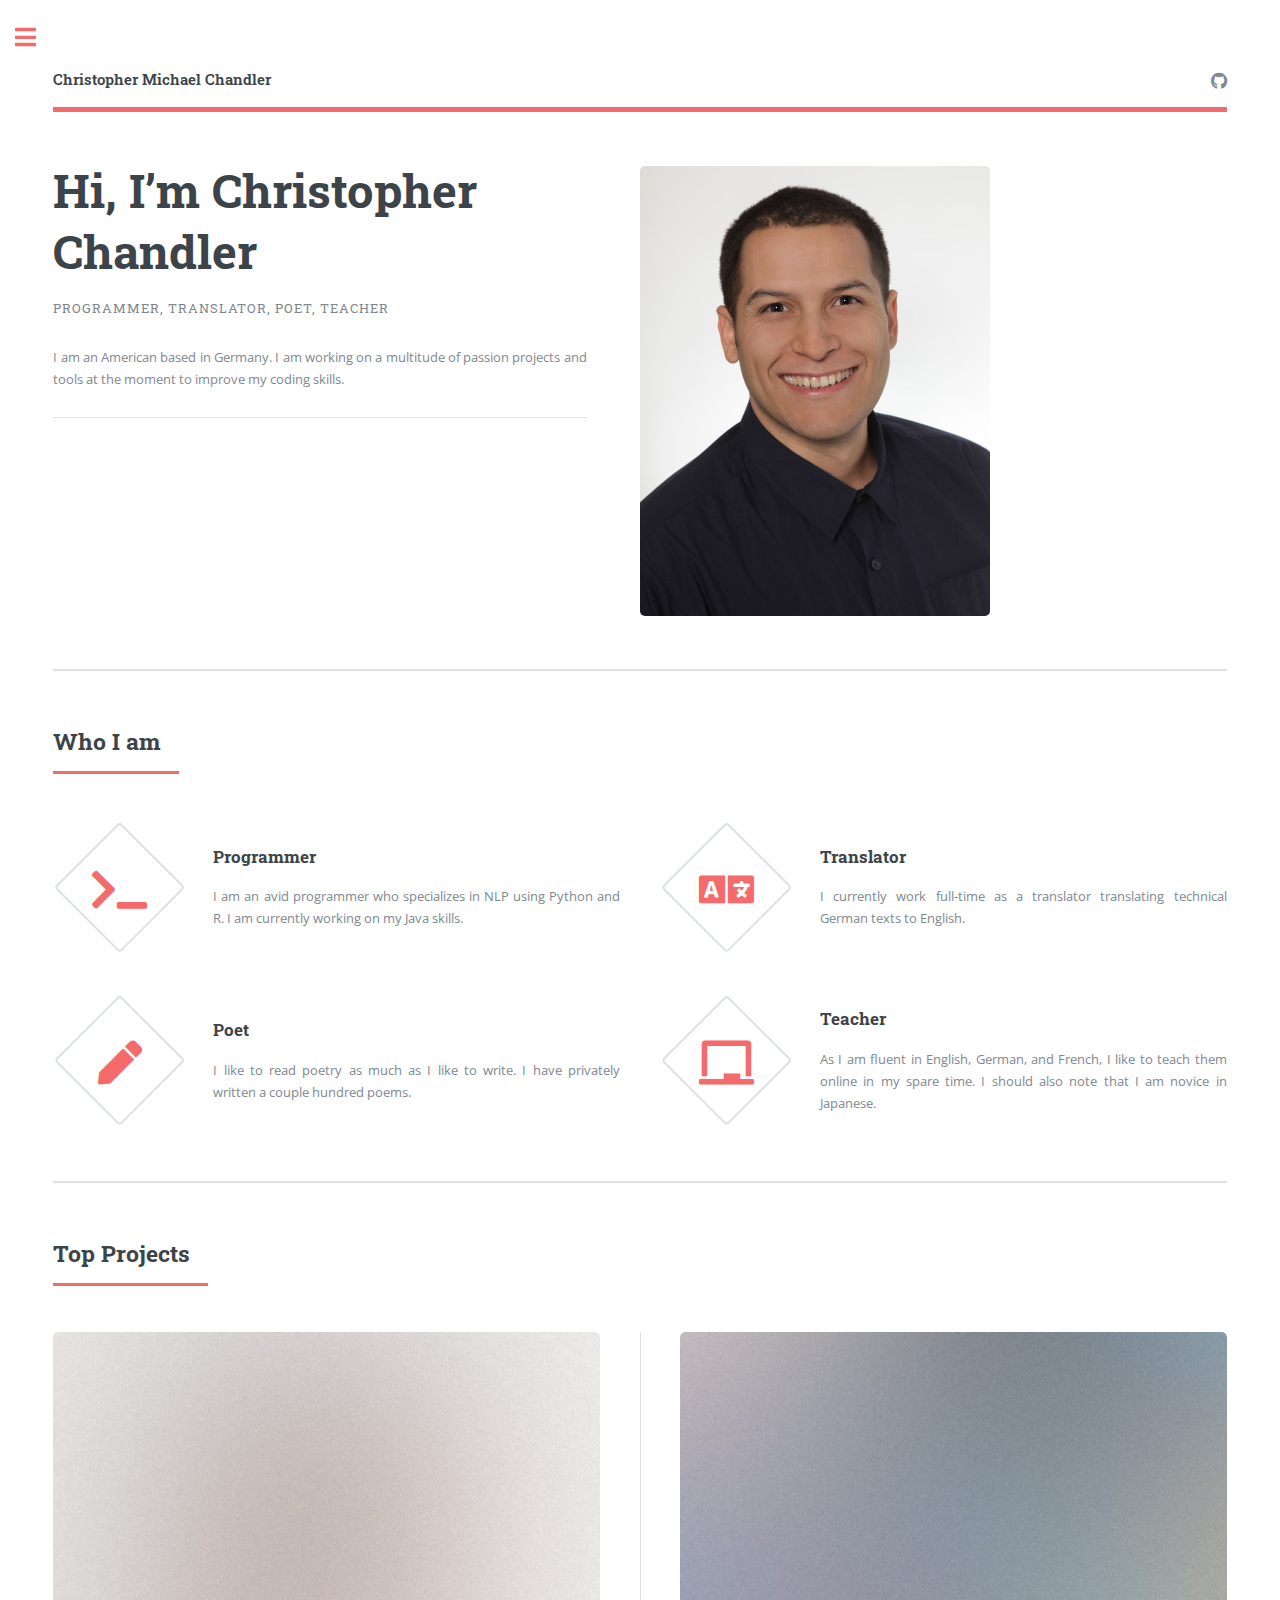
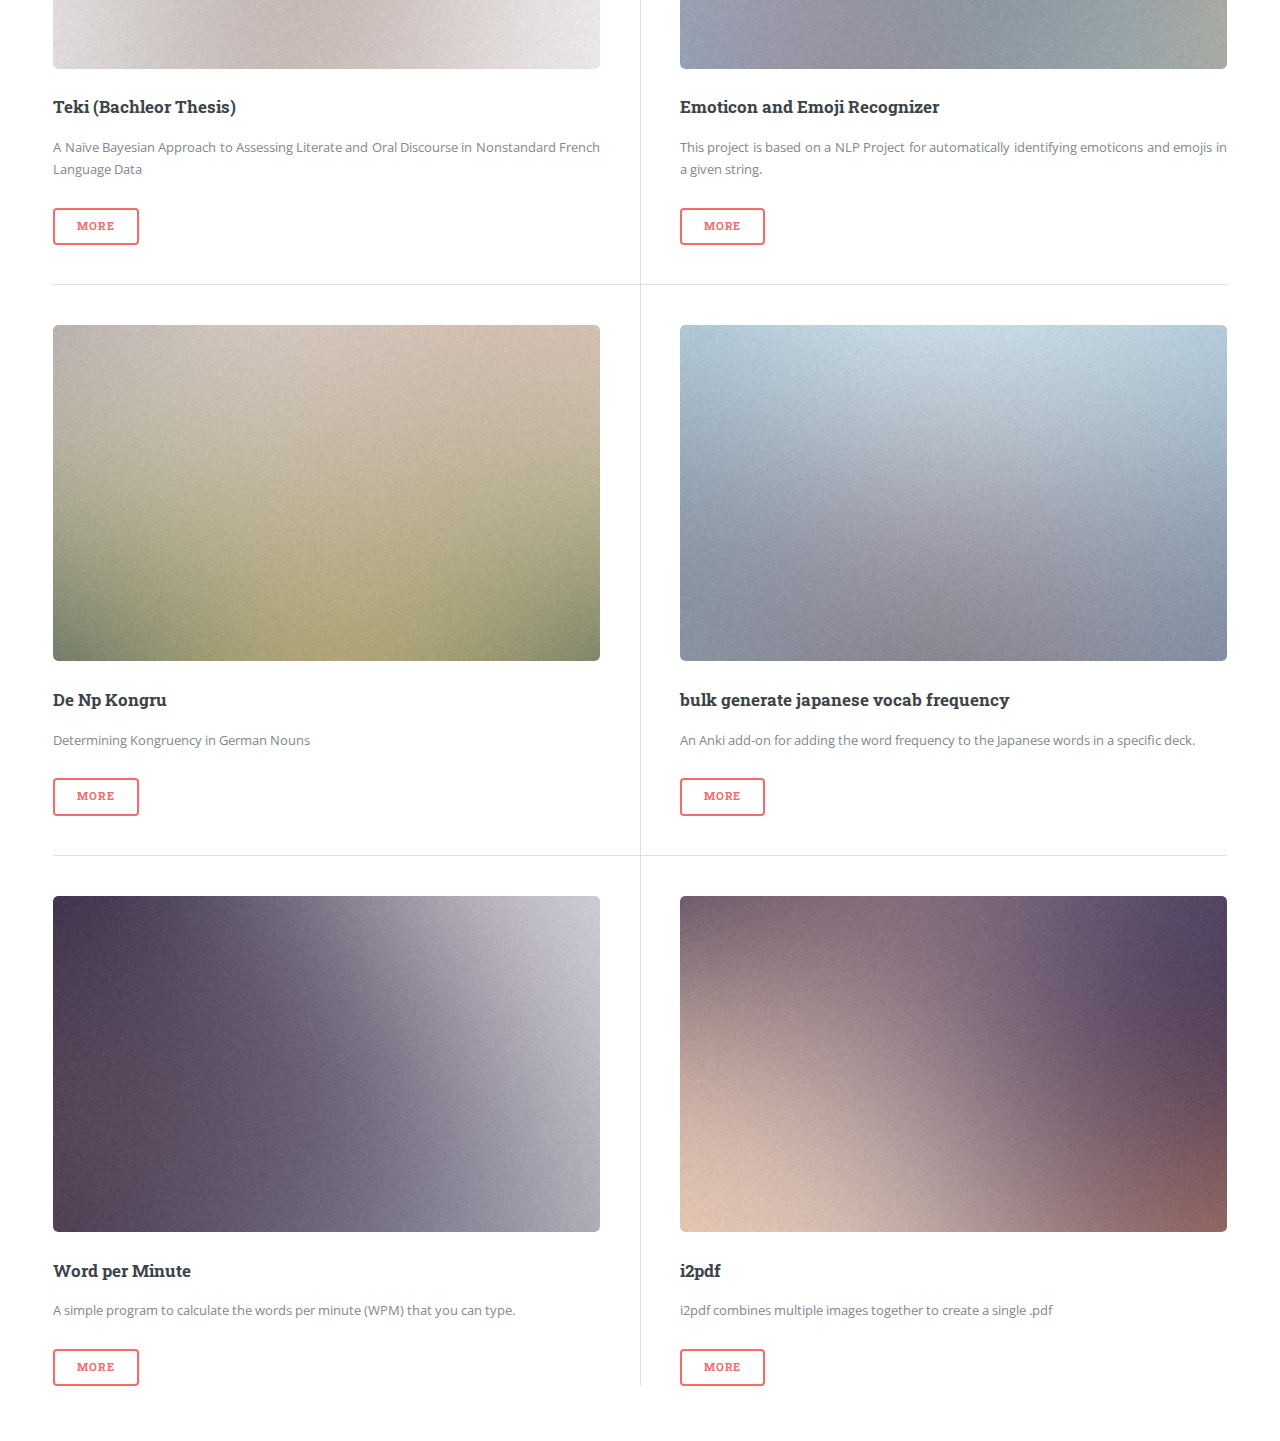
<file: index.html>
<!DOCTYPE HTML>
<!--
	Christopher Michael Chandler
	html5up.net | @ajlkn
	Free for personal and commercial use under the CCA 3.0 license (html5up.net/license)
-->
<html>
	<head>
		<title>Christopher Michael Chandler </title>
		<meta charset="utf-8" />
		<meta name="viewport" content="width=device-width, initial-scale=1, user-scalable=no" />
		<link rel="stylesheet" href="assets/css/main.css" />
		<link rel="stylesheet" href="assets/css/custom.css" />
	</head>
	<body class="is-preload">

		<!-- Wrapper -->
			<div id="wrapper">

				<!-- Main -->
					<div id="main">
						<div class="inner">

							<!-- Header -->
								<header id="header">
									<a href="https://github.com/christopher-chandler" class="logo"><strong> Christopher Michael Chandler </strong></a>
									<ul class="icons">

										<li><a href="https://github.com/christopher-chandler" class="icon brands fa-github"><span class="label">Medium</span></a></li>
									</ul>
								</header>

							<!-- Banner -->
								<section id="banner">
									<div class="content">
										<header>
											<h1>Hi, I’m Christopher Chandler </h1>
											<p>Programmer, Translator, Poet, Teacher</p>
										</header>
										<p>I am an American based in Germany.
											I am working on a multitude of passion projects
											and tools at the moment to improve my coding skills.</p>
									 <hr>
									</div>
									<span class="image object">
										<img src="images/profile_pic.jpg" alt="" />
									</span>
								</section>

							<!-- Section -->
								<section>
									<header class="major">
										<h2>Who I am </h2>
									</header>
									<div class="features">
										<article>
											<span class="icon solid fa-terminal"></span>
											<div class="content">
												<h3>Programmer</h3>
												<p> I am an avid programmer who specializes in NLP
												 using Python and R. I am currently working on my Java skills.
												</p>
											</div>
										</article>
										<article>
											<span class="icon solid fa-language"></span>
											<div class="content">
												<h3>Translator </h3>
												<p> I currently work full-time as a translator
												translating technical German texts to English.</p>
											</div>
										</article>
										<article>
											<span class="icon solid fa-pen"></span>
											<div class="content">
												<h3>Poet</h3>
												<p>I like to read poetry as much as I like to write.
													 I have privately written a couple hundred poems.</p>
											</div>
										</article>
										<article>
											<span class="icon solid fa-chalkboard"></span>
											<div class="content">
												<h3>Teacher</h3>
												<p>As I am fluent in English, German, and French,
													I like to teach them online in my spare time.
													I should also note that
													I am novice in Japanese.</p>
											</div>
										</article>
									</div>
								</section>

							<!-- Section -->
								<section>
									<header class="major">
										<h2>Top Projects</h2>
									</header>
									<div class="posts">
										<article>
											<a href="#" class="image"><img src="images/pic01.jpg" alt="" /></a>
											<h3>Teki (Bachleor Thesis)</h3>
											<p> A Naïve Bayesian Approach to Assessing Literate and Oral Discourse in Nonstandard French Language Data </p>
											<ul class="actions">
												<li><a href="https://github.com/christopher-chandler/Teki" class="button">More</a></li>
											</ul>
										</article>
										<article>
											<a href="#" class="image"><img src="images/pic02.jpg" alt="" /></a>
											<h3>Emoticon and Emoji Recognizer</h3>
											<p> This project is based on a NLP Project for automatically
												identifying emoticons and emojis in a given string.</p>
											<ul class="actions">
												<li><a href="https://github.com/christopher-chandler/emoticon_emoji_recognizer" class="button">More</a></li>
											</ul>
										</article>
										<article>
											<a href="#" class="image"><img src="images/pic03.jpg" alt="" /></a>
											<h3>De Np Kongru </h3>
											<p>Determining Kongruency in German Nouns</p>
											<ul class="actions">
												<li><a href="https://github.com/christopher-chandler/De_Np_Kongru" class="button">More</a></li>
											</ul>
										</article>
										</article>
										<article>
											<a href="#" class="image"><img src="images/pic04.jpg" alt="" /></a>
											<h3>bulk generate japanese vocab frequency</h3>
											<p>  An Anki add-on for adding the word frequency to the Japanese words in a specific deck.</p>
											<ul class="actions">
												<li><a href="https://github.com/christopher-chandler/bulk_generate_japanese_vocab_frequency" class="button">More</a></li>
											</ul>
										</article>
										<article>
											<a href="#" class="image"><img src="images/pic05.jpg" alt="" /></a>
											<h3>Word per Minute </h3>
											<p> A simple program to calculate the words per minute (WPM) that you can type.</p>
											<ul class="actions">
												<li><a href="https://github.com/christopher-chandler/words_per_minute" class="button">More</a></li>
											</ul>
										</article>
										<article>
											<a href="#" class="image"><img src="images/pic06.jpg" alt="" /></a>
											<h3>i2pdf</h3>
											<p> i2pdf combines multiple images together to create a single .pdf</p>
											<ul class="actions">
												<li><a href="https://github.com/christopher-chandler/i2pdf" class="button">More</a></li>
											</ul>
										</article>
									</div>
								</section>

						</div>
					</div>

				<!-- Sidebar -->
					<div id="sidebar">
						<div class="inner">

							<!-- Menu -->
								<nav id="menu">
									<header class="major">
										<h2>Menu</h2>
									</header>
									<ul>
										<li><a href="index.html">Homepage</a></li>

										<li>
											<span class="opener"> Projects</span>
											<ul>
												<li><a href="projects/python.html">Python</a></li>
												<li><a href="projects/java.html">Java</a></li>
												<li><a href="projects/r.html">R</a></li>
											</ul>
										</li>

										<li>
											<span class="opener">Frameworks & Libraries </span>
											<ul>
												<li><a href="frameworks_libraries/python_frameworks.html">Python</a></li>


											</ul>
										</li>

									</ul>
								</nav>

							<!-- Section -->


								</section>

							<!-- Section -->
								<section>
									<header class="major">
										<h2>Get in touch</h2>
									</header>
									<p>Contributions and collaborations are what make the open source community such an amazing place to learn, inspire, and create. Any contributions you make are greatly appreciated.
										If you have a suggestion that would make any of my projects better, please fork the respective repo and create a pull request. You can also simply open an issue with the tag "enhancement". Don't forget to give the project a star! Thanks again!</p>
									<ul class="contact">
										<li class="icon solid fa-envelope"><a href="#">christopher.chandler@outlook.de</a></li>

										<li class="icon solid fa-home">Germany<br />

									</ul>
								</section>

							<!-- Footer -->
								<footer id="footer">
									<p class="copyright">&copy; Editorial. All rights reserved. Demo Images: <a href="https://unsplash.com">Unsplash</a>. Design: <a href="https://html5up.net">HTML5 UP</a>.</p>
								</footer>

						</div>
					</div>

			</div>

		<!-- Scripts -->
			<script src="assets/js/jquery.min.js"></script>
			<script src="assets/js/browser.min.js"></script>
			<script src="assets/js/breakpoints.min.js"></script>
			<script src="assets/js/util.js"></script>
			<script src="assets/js/main.js"></script>

	</body>
</html>
</file>
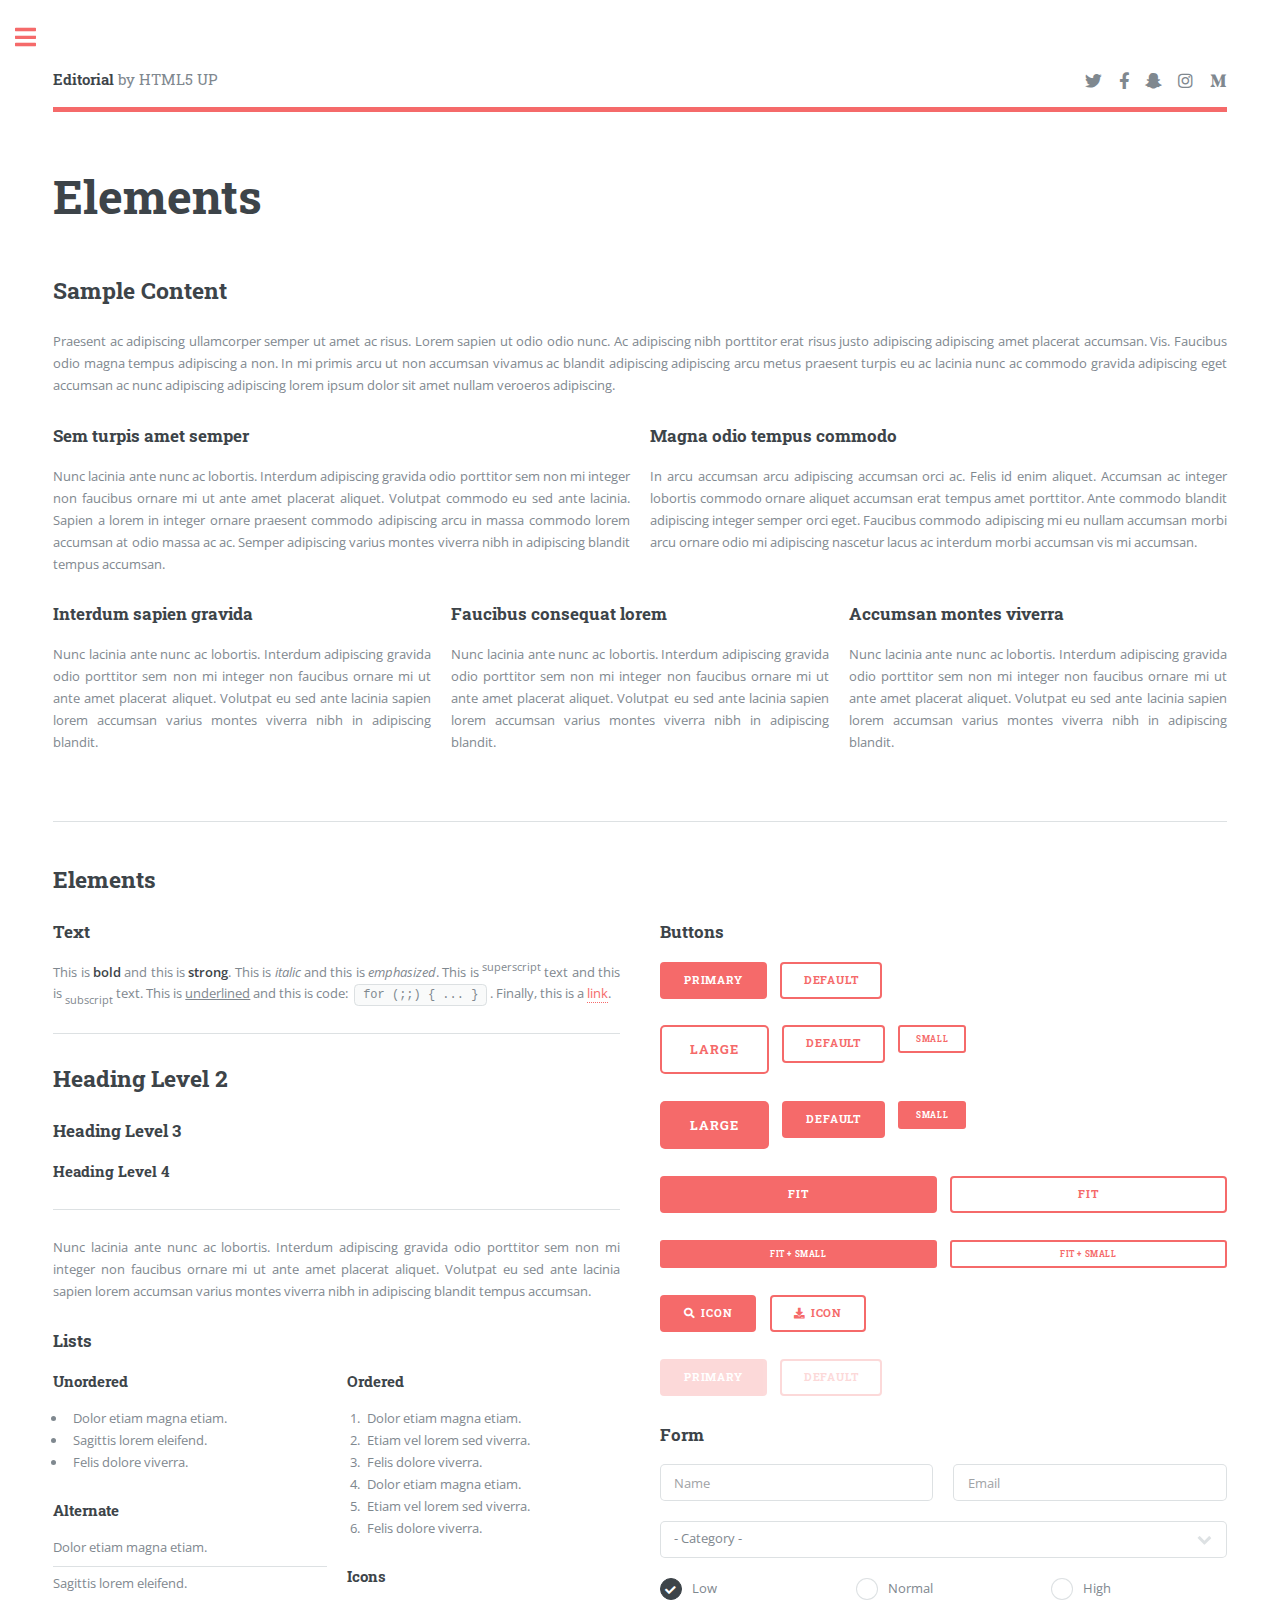
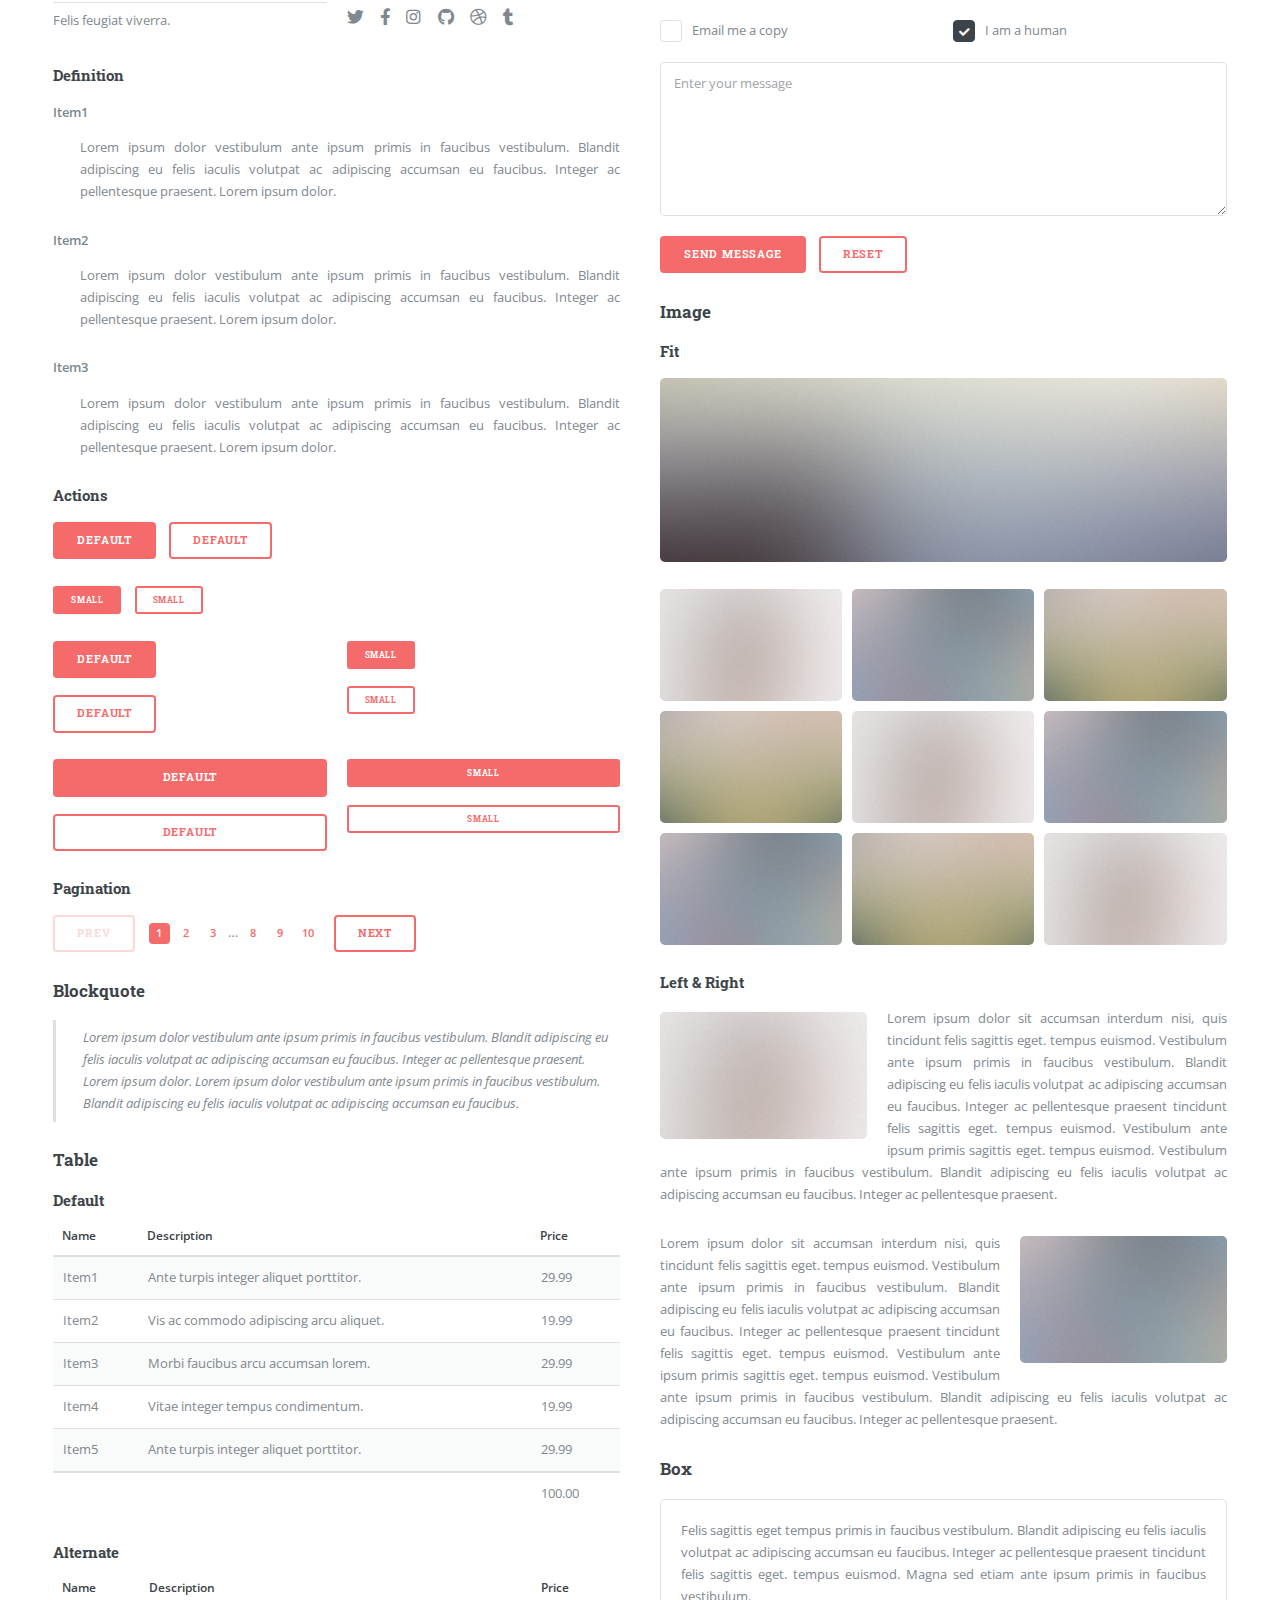
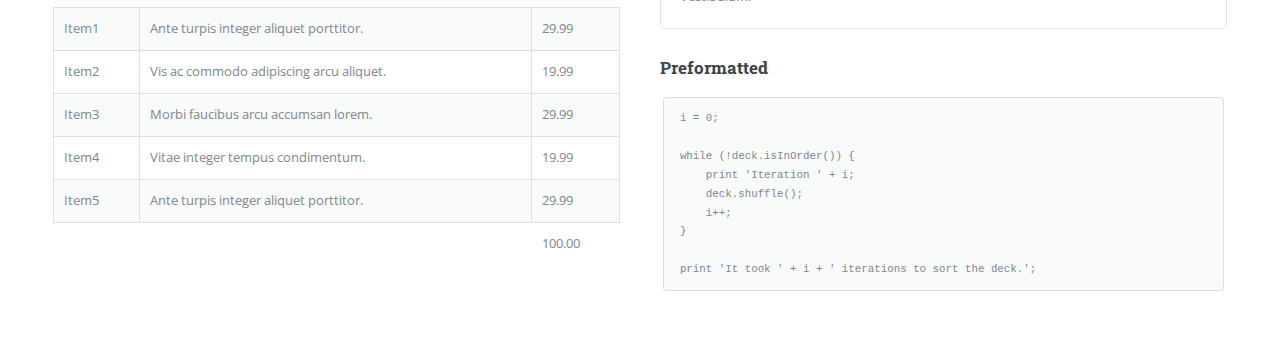
<file: elements.html>
<!DOCTYPE HTML>
<!--
	Editorial by HTML5 UP
	html5up.net | @ajlkn
	Free for personal and commercial use under the CCA 3.0 license (html5up.net/license)
-->
<html>
	<head>
		<title>Elements - Editorial by HTML5 UP</title>
		<meta charset="utf-8" />
		<meta name="viewport" content="width=device-width, initial-scale=1, user-scalable=no" />
		<link rel="stylesheet" href="assets/css/main.css" />
	</head>
	<body class="is-preload">

		<!-- Wrapper -->
			<div id="wrapper">

				<!-- Main -->
					<div id="main">
						<div class="inner">

							<!-- Header -->
								<header id="header">
									<a href="index.html" class="logo"><strong>Editorial</strong> by HTML5 UP</a>
									<ul class="icons">
										<li><a href="#" class="icon brands fa-twitter"><span class="label">Twitter</span></a></li>
										<li><a href="#" class="icon brands fa-facebook-f"><span class="label">Facebook</span></a></li>
										<li><a href="#" class="icon brands fa-snapchat-ghost"><span class="label">Snapchat</span></a></li>
										<li><a href="#" class="icon brands fa-instagram"><span class="label">Instagram</span></a></li>
										<li><a href="#" class="icon brands fa-medium-m"><span class="label">Medium</span></a></li>
									</ul>
								</header>

							<!-- Content -->
								<section>
									<header class="main">
										<h1>Elements</h1>
									</header>

									<!-- Content -->
										<h2 id="content">Sample Content</h2>
										<p>Praesent ac adipiscing ullamcorper semper ut amet ac risus. Lorem sapien ut odio odio nunc. Ac adipiscing nibh porttitor erat risus justo adipiscing adipiscing amet placerat accumsan. Vis. Faucibus odio magna tempus adipiscing a non. In mi primis arcu ut non accumsan vivamus ac blandit adipiscing adipiscing arcu metus praesent turpis eu ac lacinia nunc ac commodo gravida adipiscing eget accumsan ac nunc adipiscing adipiscing lorem ipsum dolor sit amet nullam veroeros adipiscing.</p>
										<div class="row">
											<div class="col-6 col-12-small">
												<h3>Sem turpis amet semper</h3>
												<p>Nunc lacinia ante nunc ac lobortis. Interdum adipiscing gravida odio porttitor sem non mi integer non faucibus ornare mi ut ante amet placerat aliquet. Volutpat commodo eu sed ante lacinia. Sapien a lorem in integer ornare praesent commodo adipiscing arcu in massa commodo lorem accumsan at odio massa ac ac. Semper adipiscing varius montes viverra nibh in adipiscing blandit tempus accumsan.</p>
											</div>
											<div class="col-6 col-12-small">
												<h3>Magna odio tempus commodo</h3>
												<p>In arcu accumsan arcu adipiscing accumsan orci ac. Felis id enim aliquet. Accumsan ac integer lobortis commodo ornare aliquet accumsan erat tempus amet porttitor. Ante commodo blandit adipiscing integer semper orci eget. Faucibus commodo adipiscing mi eu nullam accumsan morbi arcu ornare odio mi adipiscing nascetur lacus ac interdum morbi accumsan vis mi accumsan.</p>
											</div>
											<!-- Break -->
											<div class="col-4 col-12-medium">
												<h3>Interdum sapien gravida</h3>
												<p>Nunc lacinia ante nunc ac lobortis. Interdum adipiscing gravida odio porttitor sem non mi integer non faucibus ornare mi ut ante amet placerat aliquet. Volutpat eu sed ante lacinia sapien lorem accumsan varius montes viverra nibh in adipiscing blandit.</p>
											</div>
											<div class="col-4 col-12-medium">
												<h3>Faucibus consequat lorem</h3>
												<p>Nunc lacinia ante nunc ac lobortis. Interdum adipiscing gravida odio porttitor sem non mi integer non faucibus ornare mi ut ante amet placerat aliquet. Volutpat eu sed ante lacinia sapien lorem accumsan varius montes viverra nibh in adipiscing blandit.</p>
											</div>
											<div class="col-4 col-12-medium">
												<h3>Accumsan montes viverra</h3>
												<p>Nunc lacinia ante nunc ac lobortis. Interdum adipiscing gravida odio porttitor sem non mi integer non faucibus ornare mi ut ante amet placerat aliquet. Volutpat eu sed ante lacinia sapien lorem accumsan varius montes viverra nibh in adipiscing blandit.</p>
											</div>
										</div>

									<hr class="major" />

									<!-- Elements -->
										<h2 id="elements">Elements</h2>
										<div class="row gtr-200">
											<div class="col-6 col-12-medium">

												<!-- Text stuff -->
													<h3>Text</h3>
													<p>This is <b>bold</b> and this is <strong>strong</strong>. This is <i>italic</i> and this is <em>emphasized</em>.
													This is <sup>superscript</sup> text and this is <sub>subscript</sub> text.
													This is <u>underlined</u> and this is code: <code>for (;;) { ... }</code>.
													Finally, this is a <a href="#">link</a>.</p>
													<hr />
													<h2>Heading Level 2</h2>
													<h3>Heading Level 3</h3>
													<h4>Heading Level 4</h4>
													<hr />
													<p>Nunc lacinia ante nunc ac lobortis. Interdum adipiscing gravida odio porttitor sem non mi integer non faucibus ornare mi ut ante amet placerat aliquet. Volutpat eu sed ante lacinia sapien lorem accumsan varius montes viverra nibh in adipiscing blandit tempus accumsan.</p>

												<!-- Lists -->
													<h3>Lists</h3>
													<div class="row">
														<div class="col-6 col-12-small">

															<h4>Unordered</h4>
															<ul>
																<li>Dolor etiam magna etiam.</li>
																<li>Sagittis lorem eleifend.</li>
																<li>Felis dolore viverra.</li>
															</ul>

															<h4>Alternate</h4>
															<ul class="alt">
																<li>Dolor etiam magna etiam.</li>
																<li>Sagittis lorem eleifend.</li>
																<li>Felis feugiat viverra.</li>
															</ul>

														</div>
														<div class="col-6 col-12-small">

															<h4>Ordered</h4>
															<ol>
																<li>Dolor etiam magna etiam.</li>
																<li>Etiam vel lorem sed viverra.</li>
																<li>Felis dolore viverra.</li>
																<li>Dolor etiam magna etiam.</li>
																<li>Etiam vel lorem sed viverra.</li>
																<li>Felis dolore viverra.</li>
															</ol>

															<h4>Icons</h4>
															<ul class="icons">
																<li><a href="#" class="icon brands fa-twitter"><span class="label">Twitter</span></a></li>
																<li><a href="#" class="icon brands fa-facebook-f"><span class="label">Facebook</span></a></li>
																<li><a href="#" class="icon brands fa-instagram"><span class="label">Instagram</span></a></li>
																<li><a href="#" class="icon brands fa-github"><span class="label">Github</span></a></li>
																<li><a href="#" class="icon brands fa-dribbble"><span class="label">Dribbble</span></a></li>
																<li><a href="#" class="icon brands fa-tumblr"><span class="label">Tumblr</span></a></li>
															</ul>

														</div>
													</div>
													<h4>Definition</h4>
													<dl>
														<dt>Item1</dt>
														<dd>
															<p>Lorem ipsum dolor vestibulum ante ipsum primis in faucibus vestibulum. Blandit adipiscing eu felis iaculis volutpat ac adipiscing accumsan eu faucibus. Integer ac pellentesque praesent. Lorem ipsum dolor.</p>
														</dd>
														<dt>Item2</dt>
														<dd>
															<p>Lorem ipsum dolor vestibulum ante ipsum primis in faucibus vestibulum. Blandit adipiscing eu felis iaculis volutpat ac adipiscing accumsan eu faucibus. Integer ac pellentesque praesent. Lorem ipsum dolor.</p>
														</dd>
														<dt>Item3</dt>
														<dd>
															<p>Lorem ipsum dolor vestibulum ante ipsum primis in faucibus vestibulum. Blandit adipiscing eu felis iaculis volutpat ac adipiscing accumsan eu faucibus. Integer ac pellentesque praesent. Lorem ipsum dolor.</p>
														</dd>
													</dl>

													<h4>Actions</h4>
													<ul class="actions">
														<li><a href="#" class="button primary">Default</a></li>
														<li><a href="#" class="button">Default</a></li>
													</ul>
													<ul class="actions small">
														<li><a href="#" class="button primary small">Small</a></li>
														<li><a href="#" class="button small">Small</a></li>
													</ul>
													<div class="row">
														<div class="col-6 col-12-small">
															<ul class="actions stacked">
																<li><a href="#" class="button primary">Default</a></li>
																<li><a href="#" class="button">Default</a></li>
															</ul>
														</div>
														<div class="col-6 col-12-small">
															<ul class="actions stacked">
																<li><a href="#" class="button primary small">Small</a></li>
																<li><a href="#" class="button small">Small</a></li>
															</ul>
														</div>
														<div class="col-6 col-12-small">
															<ul class="actions stacked">
																<li><a href="#" class="button primary fit">Default</a></li>
																<li><a href="#" class="button fit">Default</a></li>
															</ul>
														</div>
														<div class="col-6 col-12-small">
															<ul class="actions stacked">
																<li><a href="#" class="button primary small fit">Small</a></li>
																<li><a href="#" class="button small fit">Small</a></li>
															</ul>
														</div>
													</div>

													<h4>Pagination</h4>
													<ul class="pagination">
														<li><span class="button disabled">Prev</span></li>
														<li><a href="#" class="page active">1</a></li>
														<li><a href="#" class="page">2</a></li>
														<li><a href="#" class="page">3</a></li>
														<li><span>&hellip;</span></li>
														<li><a href="#" class="page">8</a></li>
														<li><a href="#" class="page">9</a></li>
														<li><a href="#" class="page">10</a></li>
														<li><a href="#" class="button">Next</a></li>
													</ul>

												<!-- Blockquote -->
													<h3>Blockquote</h3>
													<blockquote>Lorem ipsum dolor vestibulum ante ipsum primis in faucibus vestibulum. Blandit adipiscing eu felis iaculis volutpat ac adipiscing accumsan eu faucibus. Integer ac pellentesque praesent. Lorem ipsum dolor. Lorem ipsum dolor vestibulum ante ipsum primis in faucibus vestibulum. Blandit adipiscing eu felis iaculis volutpat ac adipiscing accumsan eu faucibus.</blockquote>

												<!-- Table -->
													<h3>Table</h3>

													<h4>Default</h4>
													<div class="table-wrapper">
														<table>
															<thead>
																<tr>
																	<th>Name</th>
																	<th>Description</th>
																	<th>Price</th>
																</tr>
															</thead>
															<tbody>
																<tr>
																	<td>Item1</td>
																	<td>Ante turpis integer aliquet porttitor.</td>
																	<td>29.99</td>
																</tr>
																<tr>
																	<td>Item2</td>
																	<td>Vis ac commodo adipiscing arcu aliquet.</td>
																	<td>19.99</td>
																</tr>
																<tr>
																	<td>Item3</td>
																	<td> Morbi faucibus arcu accumsan lorem.</td>
																	<td>29.99</td>
																</tr>
																<tr>
																	<td>Item4</td>
																	<td>Vitae integer tempus condimentum.</td>
																	<td>19.99</td>
																</tr>
																<tr>
																	<td>Item5</td>
																	<td>Ante turpis integer aliquet porttitor.</td>
																	<td>29.99</td>
																</tr>
															</tbody>
															<tfoot>
																<tr>
																	<td colspan="2"></td>
																	<td>100.00</td>
																</tr>
															</tfoot>
														</table>
													</div>

													<h4>Alternate</h4>
													<div class="table-wrapper">
														<table class="alt">
															<thead>
																<tr>
																	<th>Name</th>
																	<th>Description</th>
																	<th>Price</th>
																</tr>
															</thead>
															<tbody>
																<tr>
																	<td>Item1</td>
																	<td>Ante turpis integer aliquet porttitor.</td>
																	<td>29.99</td>
																</tr>
																<tr>
																	<td>Item2</td>
																	<td>Vis ac commodo adipiscing arcu aliquet.</td>
																	<td>19.99</td>
																</tr>
																<tr>
																	<td>Item3</td>
																	<td> Morbi faucibus arcu accumsan lorem.</td>
																	<td>29.99</td>
																</tr>
																<tr>
																	<td>Item4</td>
																	<td>Vitae integer tempus condimentum.</td>
																	<td>19.99</td>
																</tr>
																<tr>
																	<td>Item5</td>
																	<td>Ante turpis integer aliquet porttitor.</td>
																	<td>29.99</td>
																</tr>
															</tbody>
															<tfoot>
																<tr>
																	<td colspan="2"></td>
																	<td>100.00</td>
																</tr>
															</tfoot>
														</table>
													</div>

											</div>
											<div class="col-6 col-12-medium">

												<!-- Buttons -->
													<h3>Buttons</h3>
													<ul class="actions">
														<li><a href="#" class="button primary">Primary</a></li>
														<li><a href="#" class="button">Default</a></li>
													</ul>
													<ul class="actions">
														<li><a href="#" class="button large">Large</a></li>
														<li><a href="#" class="button">Default</a></li>
														<li><a href="#" class="button small">Small</a></li>
													</ul>
													<ul class="actions">
														<li><a href="#" class="button primary large">Large</a></li>
														<li><a href="#" class="button primary">Default</a></li>
														<li><a href="#" class="button primary small">Small</a></li>
													</ul>
													<ul class="actions fit">
														<li><a href="#" class="button primary fit">Fit</a></li>
														<li><a href="#" class="button fit">Fit</a></li>
													</ul>
													<ul class="actions fit small">
														<li><a href="#" class="button primary fit small">Fit + Small</a></li>
														<li><a href="#" class="button fit small">Fit + Small</a></li>
													</ul>
													<ul class="actions">
														<li><a href="#" class="button primary icon solid fa-search">Icon</a></li>
														<li><a href="#" class="button icon solid fa-download">Icon</a></li>
													</ul>
													<ul class="actions">
														<li><span class="button primary disabled">Primary</span></li>
														<li><span class="button disabled">Default</span></li>
													</ul>

												<!-- Form -->
													<h3>Form</h3>

													<form method="post" action="#">
														<div class="row gtr-uniform">
															<div class="col-6 col-12-xsmall">
																<input type="text" name="demo-name" id="demo-name" value="" placeholder="Name" />
															</div>
															<div class="col-6 col-12-xsmall">
																<input type="email" name="demo-email" id="demo-email" value="" placeholder="Email" />
															</div>
															<!-- Break -->
															<div class="col-12">
																<select name="demo-category" id="demo-category">
																	<option value="">- Category -</option>
																	<option value="1">Manufacturing</option>
																	<option value="1">Shipping</option>
																	<option value="1">Administration</option>
																	<option value="1">Human Resources</option>
																</select>
															</div>
															<!-- Break -->
															<div class="col-4 col-12-small">
																<input type="radio" id="demo-priority-low" name="demo-priority" checked>
																<label for="demo-priority-low">Low</label>
															</div>
															<div class="col-4 col-12-small">
																<input type="radio" id="demo-priority-normal" name="demo-priority">
																<label for="demo-priority-normal">Normal</label>
															</div>
															<div class="col-4 col-12-small">
																<input type="radio" id="demo-priority-high" name="demo-priority">
																<label for="demo-priority-high">High</label>
															</div>
															<!-- Break -->
															<div class="col-6 col-12-small">
																<input type="checkbox" id="demo-copy" name="demo-copy">
																<label for="demo-copy">Email me a copy</label>
															</div>
															<div class="col-6 col-12-small">
																<input type="checkbox" id="demo-human" name="demo-human" checked>
																<label for="demo-human">I am a human</label>
															</div>
															<!-- Break -->
															<div class="col-12">
																<textarea name="demo-message" id="demo-message" placeholder="Enter your message" rows="6"></textarea>
															</div>
															<!-- Break -->
															<div class="col-12">
																<ul class="actions">
																	<li><input type="submit" value="Send Message" class="primary" /></li>
																	<li><input type="reset" value="Reset" /></li>
																</ul>
															</div>
														</div>
													</form>

												<!-- Image -->
													<h3>Image</h3>

													<h4>Fit</h4>
													<span class="image fit"><img src="images/pic11.jpg" alt="" /></span>
													<div class="box alt">
														<div class="row gtr-50 gtr-uniform">
															<div class="col-4"><span class="image fit"><img src="images/pic01.jpg" alt="" /></span></div>
															<div class="col-4"><span class="image fit"><img src="images/pic02.jpg" alt="" /></span></div>
															<div class="col-4"><span class="image fit"><img src="images/pic03.jpg" alt="" /></span></div>
															<!-- Break -->
															<div class="col-4"><span class="image fit"><img src="images/pic03.jpg" alt="" /></span></div>
															<div class="col-4"><span class="image fit"><img src="images/pic01.jpg" alt="" /></span></div>
															<div class="col-4"><span class="image fit"><img src="images/pic02.jpg" alt="" /></span></div>
															<!-- Break -->
															<div class="col-4"><span class="image fit"><img src="images/pic02.jpg" alt="" /></span></div>
															<div class="col-4"><span class="image fit"><img src="images/pic03.jpg" alt="" /></span></div>
															<div class="col-4"><span class="image fit"><img src="images/pic01.jpg" alt="" /></span></div>
														</div>
													</div>

													<h4>Left &amp; Right</h4>
													<p><span class="image left"><img src="images/pic01.jpg" alt="" /></span>Lorem ipsum dolor sit accumsan interdum nisi, quis tincidunt felis sagittis eget. tempus euismod. Vestibulum ante ipsum primis in faucibus vestibulum. Blandit adipiscing eu felis iaculis volutpat ac adipiscing accumsan eu faucibus. Integer ac pellentesque praesent tincidunt felis sagittis eget. tempus euismod. Vestibulum ante ipsum primis sagittis eget. tempus euismod. Vestibulum ante ipsum primis in faucibus vestibulum. Blandit adipiscing eu felis iaculis volutpat ac adipiscing accumsan eu faucibus. Integer ac pellentesque praesent.</p>
													<p><span class="image right"><img src="images/pic02.jpg" alt="" /></span>Lorem ipsum dolor sit accumsan interdum nisi, quis tincidunt felis sagittis eget. tempus euismod. Vestibulum ante ipsum primis in faucibus vestibulum. Blandit adipiscing eu felis iaculis volutpat ac adipiscing accumsan eu faucibus. Integer ac pellentesque praesent tincidunt felis sagittis eget. tempus euismod. Vestibulum ante ipsum primis sagittis eget. tempus euismod. Vestibulum ante ipsum primis in faucibus vestibulum. Blandit adipiscing eu felis iaculis volutpat ac adipiscing accumsan eu faucibus. Integer ac pellentesque praesent.</p>

												<!-- Box -->
													<h3>Box</h3>
													<div class="box">
														<p>Felis sagittis eget tempus primis in faucibus vestibulum. Blandit adipiscing eu felis iaculis volutpat ac adipiscing accumsan eu faucibus. Integer ac pellentesque praesent tincidunt felis sagittis eget. tempus euismod. Magna sed etiam ante ipsum primis in faucibus vestibulum.</p>
													</div>

												<!-- Preformatted Code -->
													<h3>Preformatted</h3>
													<pre><code>i = 0;

while (!deck.isInOrder()) {
    print 'Iteration ' + i;
    deck.shuffle();
    i++;
}

print 'It took ' + i + ' iterations to sort the deck.';
</code></pre>

											</div>
										</div>

								</section>

						</div>
					</div>

				<!-- Sidebar -->
					<div id="sidebar">
						<div class="inner">

							<!-- Search -->
								<section id="search" class="alt">
									<form method="post" action="#">
										<input type="text" name="query" id="query" placeholder="Search" />
									</form>
								</section>

							<!-- Menu -->
								<nav id="menu">
									<header class="major">
										<h2>Menu</h2>
									</header>
									<ul>
										<li><a href="index.html">Homepage</a></li>
										<li><a href="generic.html">Generic</a></li>
										<li><a href="elements.html">Elements</a></li>
										<li>
											<span class="opener">Submenu</span>
											<ul>
												<li><a href="#">Lorem Dolor</a></li>
												<li><a href="#">Ipsum Adipiscing</a></li>
												<li><a href="#">Tempus Magna</a></li>
												<li><a href="#">Feugiat Veroeros</a></li>
											</ul>
										</li>
										<li><a href="#">Etiam Dolore</a></li>
										<li><a href="#">Adipiscing</a></li>
										<li>
											<span class="opener">Another Submenu</span>
											<ul>
												<li><a href="#">Lorem Dolor</a></li>
												<li><a href="#">Ipsum Adipiscing</a></li>
												<li><a href="#">Tempus Magna</a></li>
												<li><a href="#">Feugiat Veroeros</a></li>
											</ul>
										</li>
										<li><a href="#">Maximus Erat</a></li>
										<li><a href="#">Sapien Mauris</a></li>
										<li><a href="#">Amet Lacinia</a></li>
									</ul>
								</nav>

							<!-- Section -->
								<section>
									<header class="major">
										<h2>Ante interdum</h2>
									</header>
									<div class="mini-posts">
										<article>
											<a href="#" class="image"><img src="images/pic07.jpg" alt="" /></a>
											<p>Aenean ornare velit lacus, ac varius enim lorem ullamcorper dolore aliquam.</p>
										</article>
										<article>
											<a href="#" class="image"><img src="images/pic08.jpg" alt="" /></a>
											<p>Aenean ornare velit lacus, ac varius enim lorem ullamcorper dolore aliquam.</p>
										</article>
										<article>
											<a href="#" class="image"><img src="images/pic09.jpg" alt="" /></a>
											<p>Aenean ornare velit lacus, ac varius enim lorem ullamcorper dolore aliquam.</p>
										</article>
									</div>
									<ul class="actions">
										<li><a href="#" class="button">More</a></li>
									</ul>
								</section>

							<!-- Section -->
								<section>
									<header class="major">
										<h2>Get in touch</h2>
									</header>
									<p>Sed varius enim lorem ullamcorper dolore aliquam aenean ornare velit lacus, ac varius enim lorem ullamcorper dolore. Proin sed aliquam facilisis ante interdum. Sed nulla amet lorem feugiat tempus aliquam.</p>
									<ul class="contact">
										<li class="icon solid fa-envelope"><a href="#">information@untitled.tld</a></li>
										<li class="icon solid fa-phone">(000) 000-0000</li>
										<li class="icon solid fa-home">1234 Somewhere Road #8254<br />
										Nashville, TN 00000-0000</li>
									</ul>
								</section>

							<!-- Footer -->
								<footer id="footer">
									<p class="copyright">&copy; Untitled. All rights reserved. Demo Images: <a href="https://unsplash.com">Unsplash</a>. Design: <a href="https://html5up.net">HTML5 UP</a>.</p>
								</footer>

						</div>
					</div>

			</div>

		<!-- Scripts -->
			<script src="assets/js/jquery.min.js"></script>
			<script src="assets/js/browser.min.js"></script>
			<script src="assets/js/breakpoints.min.js"></script>
			<script src="assets/js/util.js"></script>
			<script src="assets/js/main.js"></script>

	</body>
</html>
</file>
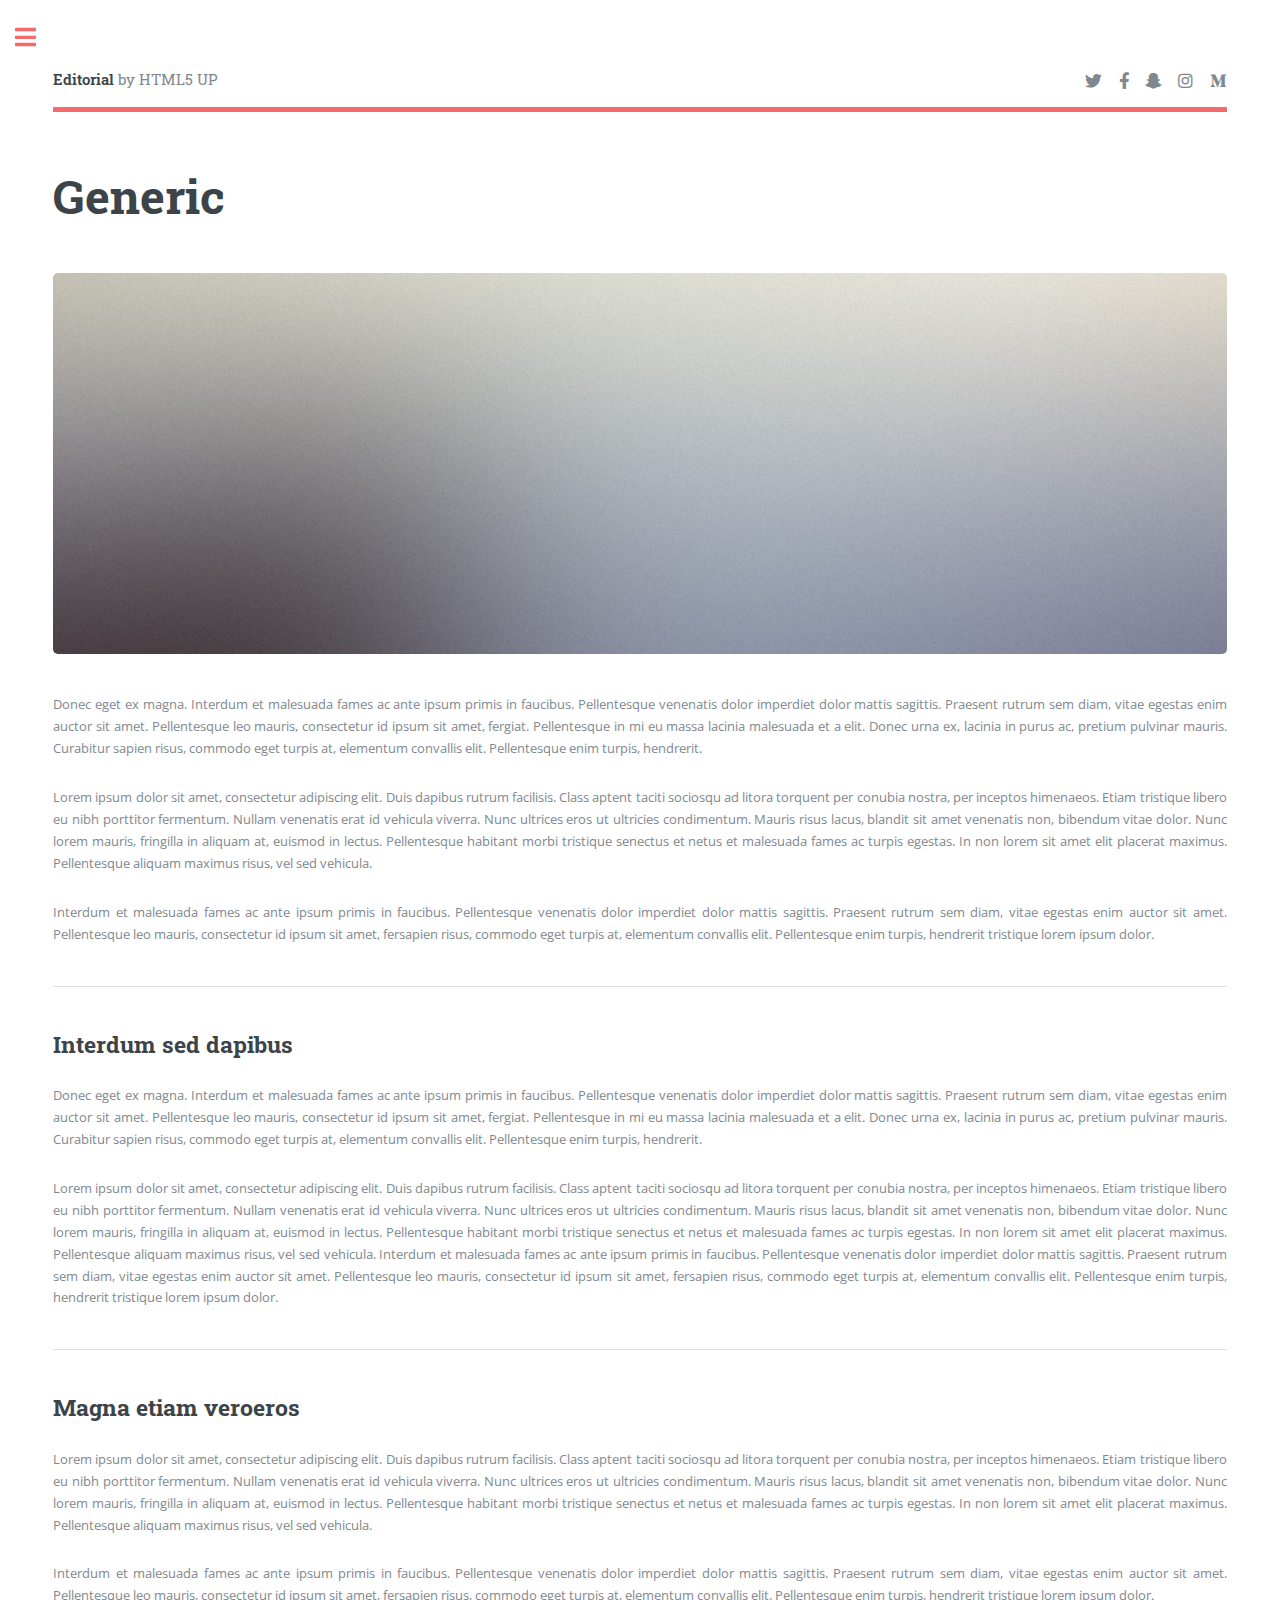
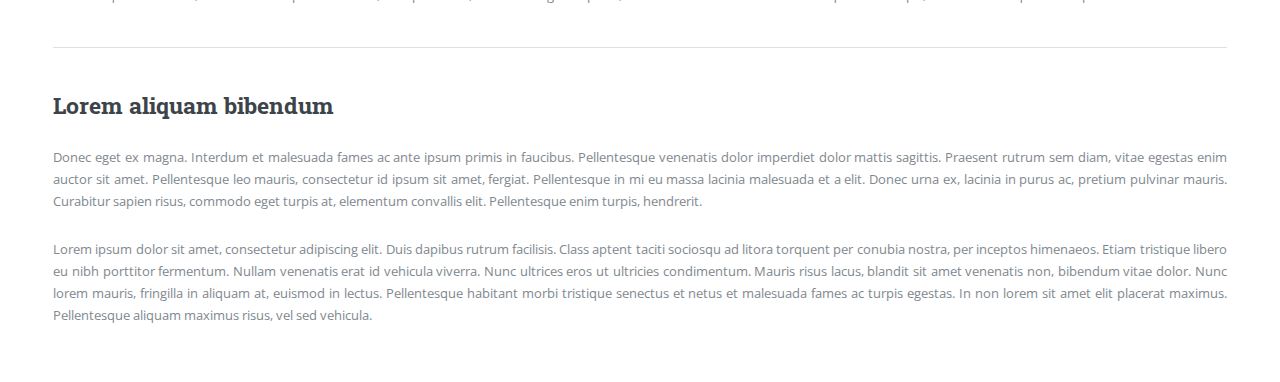
<file: generic.html>
<!DOCTYPE HTML>
<!--
	Editorial by HTML5 UP
	html5up.net | @ajlkn
	Free for personal and commercial use under the CCA 3.0 license (html5up.net/license)
-->
<html>
	<head>
		<title>Generic - Editorial by HTML5 UP</title>
		<meta charset="utf-8" />
		<meta name="viewport" content="width=device-width, initial-scale=1, user-scalable=no" />
		<link rel="stylesheet" href="assets/css/main.css" />
	</head>
	<body class="is-preload">

		<!-- Wrapper -->
			<div id="wrapper">

				<!-- Main -->
					<div id="main">
						<div class="inner">

							<!-- Header -->
								<header id="header">
									<a href="index.html" class="logo"><strong>Editorial</strong> by HTML5 UP</a>
									<ul class="icons">
										<li><a href="#" class="icon brands fa-twitter"><span class="label">Twitter</span></a></li>
										<li><a href="#" class="icon brands fa-facebook-f"><span class="label">Facebook</span></a></li>
										<li><a href="#" class="icon brands fa-snapchat-ghost"><span class="label">Snapchat</span></a></li>
										<li><a href="#" class="icon brands fa-instagram"><span class="label">Instagram</span></a></li>
										<li><a href="#" class="icon brands fa-medium-m"><span class="label">Medium</span></a></li>
									</ul>
								</header>

							<!-- Content -->
								<section>
									<header class="main">
										<h1>Generic</h1>
									</header>

									<span class="image main"><img src="images/pic11.jpg" alt="" /></span>

									<p>Donec eget ex magna. Interdum et malesuada fames ac ante ipsum primis in faucibus. Pellentesque venenatis dolor imperdiet dolor mattis sagittis. Praesent rutrum sem diam, vitae egestas enim auctor sit amet. Pellentesque leo mauris, consectetur id ipsum sit amet, fergiat. Pellentesque in mi eu massa lacinia malesuada et a elit. Donec urna ex, lacinia in purus ac, pretium pulvinar mauris. Curabitur sapien risus, commodo eget turpis at, elementum convallis elit. Pellentesque enim turpis, hendrerit.</p>
									<p>Lorem ipsum dolor sit amet, consectetur adipiscing elit. Duis dapibus rutrum facilisis. Class aptent taciti sociosqu ad litora torquent per conubia nostra, per inceptos himenaeos. Etiam tristique libero eu nibh porttitor fermentum. Nullam venenatis erat id vehicula viverra. Nunc ultrices eros ut ultricies condimentum. Mauris risus lacus, blandit sit amet venenatis non, bibendum vitae dolor. Nunc lorem mauris, fringilla in aliquam at, euismod in lectus. Pellentesque habitant morbi tristique senectus et netus et malesuada fames ac turpis egestas. In non lorem sit amet elit placerat maximus. Pellentesque aliquam maximus risus, vel sed vehicula.</p>
									<p>Interdum et malesuada fames ac ante ipsum primis in faucibus. Pellentesque venenatis dolor imperdiet dolor mattis sagittis. Praesent rutrum sem diam, vitae egestas enim auctor sit amet. Pellentesque leo mauris, consectetur id ipsum sit amet, fersapien risus, commodo eget turpis at, elementum convallis elit. Pellentesque enim turpis, hendrerit tristique lorem ipsum dolor.</p>

									<hr class="major" />

									<h2>Interdum sed dapibus</h2>
									<p>Donec eget ex magna. Interdum et malesuada fames ac ante ipsum primis in faucibus. Pellentesque venenatis dolor imperdiet dolor mattis sagittis. Praesent rutrum sem diam, vitae egestas enim auctor sit amet. Pellentesque leo mauris, consectetur id ipsum sit amet, fergiat. Pellentesque in mi eu massa lacinia malesuada et a elit. Donec urna ex, lacinia in purus ac, pretium pulvinar mauris. Curabitur sapien risus, commodo eget turpis at, elementum convallis elit. Pellentesque enim turpis, hendrerit.</p>
									<p>Lorem ipsum dolor sit amet, consectetur adipiscing elit. Duis dapibus rutrum facilisis. Class aptent taciti sociosqu ad litora torquent per conubia nostra, per inceptos himenaeos. Etiam tristique libero eu nibh porttitor fermentum. Nullam venenatis erat id vehicula viverra. Nunc ultrices eros ut ultricies condimentum. Mauris risus lacus, blandit sit amet venenatis non, bibendum vitae dolor. Nunc lorem mauris, fringilla in aliquam at, euismod in lectus. Pellentesque habitant morbi tristique senectus et netus et malesuada fames ac turpis egestas. In non lorem sit amet elit placerat maximus. Pellentesque aliquam maximus risus, vel sed vehicula. Interdum et malesuada fames ac ante ipsum primis in faucibus. Pellentesque venenatis dolor imperdiet dolor mattis sagittis. Praesent rutrum sem diam, vitae egestas enim auctor sit amet. Pellentesque leo mauris, consectetur id ipsum sit amet, fersapien risus, commodo eget turpis at, elementum convallis elit. Pellentesque enim turpis, hendrerit tristique lorem ipsum dolor.</p>

									<hr class="major" />

									<h2>Magna etiam veroeros</h2>
									<p>Lorem ipsum dolor sit amet, consectetur adipiscing elit. Duis dapibus rutrum facilisis. Class aptent taciti sociosqu ad litora torquent per conubia nostra, per inceptos himenaeos. Etiam tristique libero eu nibh porttitor fermentum. Nullam venenatis erat id vehicula viverra. Nunc ultrices eros ut ultricies condimentum. Mauris risus lacus, blandit sit amet venenatis non, bibendum vitae dolor. Nunc lorem mauris, fringilla in aliquam at, euismod in lectus. Pellentesque habitant morbi tristique senectus et netus et malesuada fames ac turpis egestas. In non lorem sit amet elit placerat maximus. Pellentesque aliquam maximus risus, vel sed vehicula.</p>
									<p>Interdum et malesuada fames ac ante ipsum primis in faucibus. Pellentesque venenatis dolor imperdiet dolor mattis sagittis. Praesent rutrum sem diam, vitae egestas enim auctor sit amet. Pellentesque leo mauris, consectetur id ipsum sit amet, fersapien risus, commodo eget turpis at, elementum convallis elit. Pellentesque enim turpis, hendrerit tristique lorem ipsum dolor.</p>

									<hr class="major" />

									<h2>Lorem aliquam bibendum</h2>
									<p>Donec eget ex magna. Interdum et malesuada fames ac ante ipsum primis in faucibus. Pellentesque venenatis dolor imperdiet dolor mattis sagittis. Praesent rutrum sem diam, vitae egestas enim auctor sit amet. Pellentesque leo mauris, consectetur id ipsum sit amet, fergiat. Pellentesque in mi eu massa lacinia malesuada et a elit. Donec urna ex, lacinia in purus ac, pretium pulvinar mauris. Curabitur sapien risus, commodo eget turpis at, elementum convallis elit. Pellentesque enim turpis, hendrerit.</p>
									<p>Lorem ipsum dolor sit amet, consectetur adipiscing elit. Duis dapibus rutrum facilisis. Class aptent taciti sociosqu ad litora torquent per conubia nostra, per inceptos himenaeos. Etiam tristique libero eu nibh porttitor fermentum. Nullam venenatis erat id vehicula viverra. Nunc ultrices eros ut ultricies condimentum. Mauris risus lacus, blandit sit amet venenatis non, bibendum vitae dolor. Nunc lorem mauris, fringilla in aliquam at, euismod in lectus. Pellentesque habitant morbi tristique senectus et netus et malesuada fames ac turpis egestas. In non lorem sit amet elit placerat maximus. Pellentesque aliquam maximus risus, vel sed vehicula.</p>

								</section>

						</div>
					</div>

				<!-- Sidebar -->
					<div id="sidebar">
						<div class="inner">

							<!-- Search -->
								<section id="search" class="alt">
									<form method="post" action="#">
										<input type="text" name="query" id="query" placeholder="Search" />
									</form>
								</section>

							<!-- Menu -->
								<nav id="menu">
									<header class="major">
										<h2>Menu</h2>
									</header>
									<ul>
										<li><a href="index.html">Homepage</a></li>
										<li><a href="generic.html">Generic</a></li>
										<li><a href="elements.html">Elements</a></li>
										<li>
											<span class="opener">Submenu</span>
											<ul>
												<li><a href="#">Lorem Dolor</a></li>
												<li><a href="#">Ipsum Adipiscing</a></li>
												<li><a href="#">Tempus Magna</a></li>
												<li><a href="#">Feugiat Veroeros</a></li>
											</ul>
										</li>
										<li><a href="#">Etiam Dolore</a></li>
										<li><a href="#">Adipiscing</a></li>
										<li>
											<span class="opener">Another Submenu</span>
											<ul>
												<li><a href="#">Lorem Dolor</a></li>
												<li><a href="#">Ipsum Adipiscing</a></li>
												<li><a href="#">Tempus Magna</a></li>
												<li><a href="#">Feugiat Veroeros</a></li>
											</ul>
										</li>
										<li><a href="#">Maximus Erat</a></li>
										<li><a href="#">Sapien Mauris</a></li>
										<li><a href="#">Amet Lacinia</a></li>
									</ul>
								</nav>

							<!-- Section -->
								<section>
									<header class="major">
										<h2>Ante interdum</h2>
									</header>
									<div class="mini-posts">
										<article>
											<a href="#" class="image"><img src="images/pic07.jpg" alt="" /></a>
											<p>Aenean ornare velit lacus, ac varius enim lorem ullamcorper dolore aliquam.</p>
										</article>
										<article>
											<a href="#" class="image"><img src="images/pic08.jpg" alt="" /></a>
											<p>Aenean ornare velit lacus, ac varius enim lorem ullamcorper dolore aliquam.</p>
										</article>
										<article>
											<a href="#" class="image"><img src="images/pic09.jpg" alt="" /></a>
											<p>Aenean ornare velit lacus, ac varius enim lorem ullamcorper dolore aliquam.</p>
										</article>
									</div>
									<ul class="actions">
										<li><a href="#" class="button">More</a></li>
									</ul>
								</section>

							<!-- Section -->
								<section>
									<header class="major">
										<h2>Get in touch</h2>
									</header>
									<p>Sed varius enim lorem ullamcorper dolore aliquam aenean ornare velit lacus, ac varius enim lorem ullamcorper dolore. Proin sed aliquam facilisis ante interdum. Sed nulla amet lorem feugiat tempus aliquam.</p>
									<ul class="contact">
										<li class="icon solid fa-envelope"><a href="#">information@untitled.tld</a></li>
										<li class="icon solid fa-phone">(000) 000-0000</li>
										<li class="icon solid fa-home">1234 Somewhere Road #8254<br />
										Nashville, TN 00000-0000</li>
									</ul>
								</section>

							<!-- Footer -->
								<footer id="footer">
									<p class="copyright">&copy; Untitled. All rights reserved. Demo Images: <a href="https://unsplash.com">Unsplash</a>. Design: <a href="https://html5up.net">HTML5 UP</a>.</p>
								</footer>

						</div>
					</div>

			</div>

		<!-- Scripts -->
			<script src="assets/js/jquery.min.js"></script>
			<script src="assets/js/browser.min.js"></script>
			<script src="assets/js/breakpoints.min.js"></script>
			<script src="assets/js/util.js"></script>
			<script src="assets/js/main.js"></script>

	</body>
</html>
</file>
<file: assets/css/custom.css>
.image.object img {
    width: 350px !important; /* Adjust width as needed */
    height: 450px !important; /* Maintain aspect ratio */
}
</file>
<file: assets/css/main.css>
@import url(fontawesome-all.min.css);
@import url("https://fonts.googleapis.com/css?family=Open+Sans:400,600,400italic,600italic|Roboto+Slab:400,700");
/*
	Editorial by HTML5 UP
	html5up.net | @ajlkn
	Free for personal and commercial use under the CCA 3.0 license (html5up.net/license)
*/
html, body, div, span, applet, object,
iframe, h1, h2, h3, h4, h5, h6, p, blockquote,
pre, a, abbr, acronym, address, big, cite,
code, del, dfn, em, img, ins, kbd, q, s, samp,
small, strike, strong, sub, sup, tt, var, b,
u, i, center, dl, dt, dd, ol, ul, li, fieldset,
form, label, legend, table, caption, tbody,
tfoot, thead, tr, th, td, article, aside,
canvas, details, embed, figure, figcaption,
footer, header, hgroup, menu, nav, output, ruby,
section, summary, time, mark, audio, video {
  margin: 0;
  padding: 0;
  border: 0;
  font-size: 100%;
  font: inherit;
  vertical-align: baseline; }

article, aside, details, figcaption, figure,
footer, header, hgroup, menu, nav, section {
  display: block; }

body {
  line-height: 1; }

ol, ul {
  list-style: none; }

blockquote, q {
  quotes: none; }
  blockquote:before, blockquote:after, q:before, q:after {
    content: '';
    content: none; }

table {
  border-collapse: collapse;
  border-spacing: 0; }

body {
  -webkit-text-size-adjust: none; }

mark {
  background-color: transparent;
  color: inherit; }

input::-moz-focus-inner {
  border: 0;
  padding: 0; }

input, select, textarea {
  -moz-appearance: none;
  -webkit-appearance: none;
  -ms-appearance: none;
  appearance: none; }

/* Basic */
@-ms-viewport {
  width: device-width; }

body {
  -ms-overflow-style: scrollbar; }

@media screen and (max-width: 480px) {
  html, body {
    min-width: 320px; } }

html {
  box-sizing: border-box; }

*, *:before, *:after {
  box-sizing: inherit; }

body {
  background: #ffffff; }
  body.is-preload *, body.is-preload *:before, body.is-preload *:after, body.is-resizing *, body.is-resizing *:before, body.is-resizing *:after {
    -moz-animation: none !important;
    -webkit-animation: none !important;
    -ms-animation: none !important;
    animation: none !important;
    -moz-transition: none !important;
    -webkit-transition: none !important;
    -ms-transition: none !important;
    transition: none !important; }

/* Type */
body, input, select, textarea {
  color: #7f888f;
  font-family: "Open Sans", sans-serif;
  font-size: 13pt;
  font-weight: 400;
  line-height: 1.65; }
  @media screen and (max-width: 1680px) {
    body, input, select, textarea {
      font-size: 11pt; } }
  @media screen and (max-width: 1280px) {
    body, input, select, textarea {
      font-size: 10pt; } }
  @media screen and (max-width: 360px) {
    body, input, select, textarea {
      font-size: 9pt; } }

a {
  -moz-transition: color 0.2s ease-in-out, border-bottom-color 0.2s ease-in-out;
  -webkit-transition: color 0.2s ease-in-out, border-bottom-color 0.2s ease-in-out;
  -ms-transition: color 0.2s ease-in-out, border-bottom-color 0.2s ease-in-out;
  transition: color 0.2s ease-in-out, border-bottom-color 0.2s ease-in-out;
  border-bottom: dotted 1px;
  color: #f56a6a;
  text-decoration: none; }
  a:hover {
    border-bottom-color: #f56a6a;
    color: #f56a6a !important; }
    a:hover strong {
      color: inherit; }

strong, b {
  color: #3d4449;
  font-weight: 600; }

em, i {
  font-style: italic; }

p {
  margin: 0 0 2em 0;
text-align: justify;
  }

h1, h2, h3, h4, h5, h6 {
  color: #3d4449;
  font-family: "Roboto Slab", serif;
  font-weight: 700;
  line-height: 1.5;
  margin: 0 0 1em 0; }
  h1 a, h2 a, h3 a, h4 a, h5 a, h6 a {
    color: inherit;
    text-decoration: none;
    border-bottom: 0; }

h1 {
  font-size: 4em;
  margin: 0 0 0.5em 0;
  line-height: 1.3; }

h2 {
  font-size: 1.75em; }

h3 {
  font-size: 1.25em; }

h4 {
  font-size: 1.1em; }

h5 {
  font-size: 0.9em; }

h6 {
  font-size: 0.7em; }

@media screen and (max-width: 1680px) {
  h1 {
    font-size: 3.5em; } }

@media screen and (max-width: 980px) {
  h1 {
    font-size: 3.25em; } }

@media screen and (max-width: 736px) {
  h1 {
    font-size: 2em;
    line-height: 1.4; }
  h2 {
    font-size: 1.5em; } }

sub {
  font-size: 0.8em;
  position: relative;
  top: 0.5em; }

sup {
  font-size: 0.8em;
  position: relative;
  top: -0.5em; }

blockquote {
  border-left: solid 3px rgba(210, 215, 217, 0.75);
  font-style: italic;
  margin: 0 0 2em 0;
  padding: 0.5em 0 0.5em 2em; }

code {
  background: rgba(230, 235, 237, 0.25);
  border-radius: 0.375em;
  border: solid 1px rgba(210, 215, 217, 0.75);
  font-family: "Courier New", monospace;
  font-size: 0.9em;
  margin: 0 0.25em;
  padding: 0.25em 0.65em; }

pre {
  -webkit-overflow-scrolling: touch;
  font-family: "Courier New", monospace;
  font-size: 0.9em;
  margin: 0 0 2em 0; }
  pre code {
    display: block;
    line-height: 1.75;
    padding: 1em 1.5em;
    overflow-x: auto; }

hr {
  border: 0;
  border-bottom: solid 1px rgba(210, 215, 217, 0.75);
  margin: 2em 0; }
  hr.major {
    margin: 3em 0; }

.align-left {
  text-align: left; }

.align-center {
  text-align: center; }

.align-right {
  text-align: right; }

/* Row */
.row {
  display: flex;
  flex-wrap: wrap;
  box-sizing: border-box;
  align-items: stretch; }
  .row > * {
    box-sizing: border-box; }
  .row.gtr-uniform > * > :last-child {
    margin-bottom: 0; }
  .row.aln-left {
    justify-content: flex-start; }
  .row.aln-center {
    justify-content: center; }
  .row.aln-right {
    justify-content: flex-end; }
  .row.aln-top {
    align-items: flex-start; }
  .row.aln-middle {
    align-items: center; }
  .row.aln-bottom {
    align-items: flex-end; }
  .row > .imp {
    order: -1; }
  .row > .col-1 {
    width: 8.33333%; }
  .row > .off-1 {
    margin-left: 8.33333%; }
  .row > .col-2 {
    width: 16.66667%; }
  .row > .off-2 {
    margin-left: 16.66667%; }
  .row > .col-3 {
    width: 25%; }
  .row > .off-3 {
    margin-left: 25%; }
  .row > .col-4 {
    width: 33.33333%; }
  .row > .off-4 {
    margin-left: 33.33333%; }
  .row > .col-5 {
    width: 41.66667%; }
  .row > .off-5 {
    margin-left: 41.66667%; }
  .row > .col-6 {
    width: 50%; }
  .row > .off-6 {
    margin-left: 50%; }
  .row > .col-7 {
    width: 58.33333%; }
  .row > .off-7 {
    margin-left: 58.33333%; }
  .row > .col-8 {
    width: 66.66667%; }
  .row > .off-8 {
    margin-left: 66.66667%; }
  .row > .col-9 {
    width: 75%; }
  .row > .off-9 {
    margin-left: 75%; }
  .row > .col-10 {
    width: 83.33333%; }
  .row > .off-10 {
    margin-left: 83.33333%; }
  .row > .col-11 {
    width: 91.66667%; }
  .row > .off-11 {
    margin-left: 91.66667%; }
  .row > .col-12 {
    width: 100%; }
  .row > .off-12 {
    margin-left: 100%; }
  .row.gtr-0 {
    margin-top: 0;
    margin-left: 0em; }
    .row.gtr-0 > * {
      padding: 0 0 0 0em; }
    .row.gtr-0.gtr-uniform {
      margin-top: 0em; }
      .row.gtr-0.gtr-uniform > * {
        padding-top: 0em; }
  .row.gtr-25 {
    margin-top: 0;
    margin-left: -0.375em; }
    .row.gtr-25 > * {
      padding: 0 0 0 0.375em; }
    .row.gtr-25.gtr-uniform {
      margin-top: -0.375em; }
      .row.gtr-25.gtr-uniform > * {
        padding-top: 0.375em; }
  .row.gtr-50 {
    margin-top: 0;
    margin-left: -0.75em; }
    .row.gtr-50 > * {
      padding: 0 0 0 0.75em; }
    .row.gtr-50.gtr-uniform {
      margin-top: -0.75em; }
      .row.gtr-50.gtr-uniform > * {
        padding-top: 0.75em; }
  .row {
    margin-top: 0;
    margin-left: -1.5em; }
    .row > * {
      padding: 0 0 0 1.5em; }
    .row.gtr-uniform {
      margin-top: -1.5em; }
      .row.gtr-uniform > * {
        padding-top: 1.5em; }
  .row.gtr-150 {
    margin-top: 0;
    margin-left: -2.25em; }
    .row.gtr-150 > * {
      padding: 0 0 0 2.25em; }
    .row.gtr-150.gtr-uniform {
      margin-top: -2.25em; }
      .row.gtr-150.gtr-uniform > * {
        padding-top: 2.25em; }
  .row.gtr-200 {
    margin-top: 0;
    margin-left: -3em; }
    .row.gtr-200 > * {
      padding: 0 0 0 3em; }
    .row.gtr-200.gtr-uniform {
      margin-top: -3em; }
      .row.gtr-200.gtr-uniform > * {
        padding-top: 3em; }
  @media screen and (max-width: 1680px) {
    .row {
      display: flex;
      flex-wrap: wrap;
      box-sizing: border-box;
      align-items: stretch; }
      .row > * {
        box-sizing: border-box; }
      .row.gtr-uniform > * > :last-child {
        margin-bottom: 0; }
      .row.aln-left {
        justify-content: flex-start; }
      .row.aln-center {
        justify-content: center; }
      .row.aln-right {
        justify-content: flex-end; }
      .row.aln-top {
        align-items: flex-start; }
      .row.aln-middle {
        align-items: center; }
      .row.aln-bottom {
        align-items: flex-end; }
      .row > .imp-xlarge {
        order: -1; }
      .row > .col-1-xlarge {
        width: 8.33333%; }
      .row > .off-1-xlarge {
        margin-left: 8.33333%; }
      .row > .col-2-xlarge {
        width: 16.66667%; }
      .row > .off-2-xlarge {
        margin-left: 16.66667%; }
      .row > .col-3-xlarge {
        width: 25%; }
      .row > .off-3-xlarge {
        margin-left: 25%; }
      .row > .col-4-xlarge {
        width: 33.33333%; }
      .row > .off-4-xlarge {
        margin-left: 33.33333%; }
      .row > .col-5-xlarge {
        width: 41.66667%; }
      .row > .off-5-xlarge {
        margin-left: 41.66667%; }
      .row > .col-6-xlarge {
        width: 50%; }
      .row > .off-6-xlarge {
        margin-left: 50%; }
      .row > .col-7-xlarge {
        width: 58.33333%; }
      .row > .off-7-xlarge {
        margin-left: 58.33333%; }
      .row > .col-8-xlarge {
        width: 66.66667%; }
      .row > .off-8-xlarge {
        margin-left: 66.66667%; }
      .row > .col-9-xlarge {
        width: 75%; }
      .row > .off-9-xlarge {
        margin-left: 75%; }
      .row > .col-10-xlarge {
        width: 83.33333%; }
      .row > .off-10-xlarge {
        margin-left: 83.33333%; }
      .row > .col-11-xlarge {
        width: 91.66667%; }
      .row > .off-11-xlarge {
        margin-left: 91.66667%; }
      .row > .col-12-xlarge {
        width: 100%; }
      .row > .off-12-xlarge {
        margin-left: 100%; }
      .row.gtr-0 {
        margin-top: 0;
        margin-left: 0em; }
        .row.gtr-0 > * {
          padding: 0 0 0 0em; }
        .row.gtr-0.gtr-uniform {
          margin-top: 0em; }
          .row.gtr-0.gtr-uniform > * {
            padding-top: 0em; }
      .row.gtr-25 {
        margin-top: 0;
        margin-left: -0.375em; }
        .row.gtr-25 > * {
          padding: 0 0 0 0.375em; }
        .row.gtr-25.gtr-uniform {
          margin-top: -0.375em; }
          .row.gtr-25.gtr-uniform > * {
            padding-top: 0.375em; }
      .row.gtr-50 {
        margin-top: 0;
        margin-left: -0.75em; }
        .row.gtr-50 > * {
          padding: 0 0 0 0.75em; }
        .row.gtr-50.gtr-uniform {
          margin-top: -0.75em; }
          .row.gtr-50.gtr-uniform > * {
            padding-top: 0.75em; }
      .row {
        margin-top: 0;
        margin-left: -1.5em; }
        .row > * {
          padding: 0 0 0 1.5em; }
        .row.gtr-uniform {
          margin-top: -1.5em; }
          .row.gtr-uniform > * {
            padding-top: 1.5em; }
      .row.gtr-150 {
        margin-top: 0;
        margin-left: -2.25em; }
        .row.gtr-150 > * {
          padding: 0 0 0 2.25em; }
        .row.gtr-150.gtr-uniform {
          margin-top: -2.25em; }
          .row.gtr-150.gtr-uniform > * {
            padding-top: 2.25em; }
      .row.gtr-200 {
        margin-top: 0;
        margin-left: -3em; }
        .row.gtr-200 > * {
          padding: 0 0 0 3em; }
        .row.gtr-200.gtr-uniform {
          margin-top: -3em; }
          .row.gtr-200.gtr-uniform > * {
            padding-top: 3em; } }
  @media screen and (max-width: 1280px) {
    .row {
      display: flex;
      flex-wrap: wrap;
      box-sizing: border-box;
      align-items: stretch; }
      .row > * {
        box-sizing: border-box; }
      .row.gtr-uniform > * > :last-child {
        margin-bottom: 0; }
      .row.aln-left {
        justify-content: flex-start; }
      .row.aln-center {
        justify-content: center; }
      .row.aln-right {
        justify-content: flex-end; }
      .row.aln-top {
        align-items: flex-start; }
      .row.aln-middle {
        align-items: center; }
      .row.aln-bottom {
        align-items: flex-end; }
      .row > .imp-large {
        order: -1; }
      .row > .col-1-large {
        width: 8.33333%; }
      .row > .off-1-large {
        margin-left: 8.33333%; }
      .row > .col-2-large {
        width: 16.66667%; }
      .row > .off-2-large {
        margin-left: 16.66667%; }
      .row > .col-3-large {
        width: 25%; }
      .row > .off-3-large {
        margin-left: 25%; }
      .row > .col-4-large {
        width: 33.33333%; }
      .row > .off-4-large {
        margin-left: 33.33333%; }
      .row > .col-5-large {
        width: 41.66667%; }
      .row > .off-5-large {
        margin-left: 41.66667%; }
      .row > .col-6-large {
        width: 50%; }
      .row > .off-6-large {
        margin-left: 50%; }
      .row > .col-7-large {
        width: 58.33333%; }
      .row > .off-7-large {
        margin-left: 58.33333%; }
      .row > .col-8-large {
        width: 66.66667%; }
      .row > .off-8-large {
        margin-left: 66.66667%; }
      .row > .col-9-large {
        width: 75%; }
      .row > .off-9-large {
        margin-left: 75%; }
      .row > .col-10-large {
        width: 83.33333%; }
      .row > .off-10-large {
        margin-left: 83.33333%; }
      .row > .col-11-large {
        width: 91.66667%; }
      .row > .off-11-large {
        margin-left: 91.66667%; }
      .row > .col-12-large {
        width: 100%; }
      .row > .off-12-large {
        margin-left: 100%; }
      .row.gtr-0 {
        margin-top: 0;
        margin-left: 0em; }
        .row.gtr-0 > * {
          padding: 0 0 0 0em; }
        .row.gtr-0.gtr-uniform {
          margin-top: 0em; }
          .row.gtr-0.gtr-uniform > * {
            padding-top: 0em; }
      .row.gtr-25 {
        margin-top: 0;
        margin-left: -0.375em; }
        .row.gtr-25 > * {
          padding: 0 0 0 0.375em; }
        .row.gtr-25.gtr-uniform {
          margin-top: -0.375em; }
          .row.gtr-25.gtr-uniform > * {
            padding-top: 0.375em; }
      .row.gtr-50 {
        margin-top: 0;
        margin-left: -0.75em; }
        .row.gtr-50 > * {
          padding: 0 0 0 0.75em; }
        .row.gtr-50.gtr-uniform {
          margin-top: -0.75em; }
          .row.gtr-50.gtr-uniform > * {
            padding-top: 0.75em; }
      .row {
        margin-top: 0;
        margin-left: -1.5em; }
        .row > * {
          padding: 0 0 0 1.5em; }
        .row.gtr-uniform {
          margin-top: -1.5em; }
          .row.gtr-uniform > * {
            padding-top: 1.5em; }
      .row.gtr-150 {
        margin-top: 0;
        margin-left: -2.25em; }
        .row.gtr-150 > * {
          padding: 0 0 0 2.25em; }
        .row.gtr-150.gtr-uniform {
          margin-top: -2.25em; }
          .row.gtr-150.gtr-uniform > * {
            padding-top: 2.25em; }
      .row.gtr-200 {
        margin-top: 0;
        margin-left: -3em; }
        .row.gtr-200 > * {
          padding: 0 0 0 3em; }
        .row.gtr-200.gtr-uniform {
          margin-top: -3em; }
          .row.gtr-200.gtr-uniform > * {
            padding-top: 3em; } }
  @media screen and (max-width: 980px) {
    .row {
      display: flex;
      flex-wrap: wrap;
      box-sizing: border-box;
      align-items: stretch; }
      .row > * {
        box-sizing: border-box; }
      .row.gtr-uniform > * > :last-child {
        margin-bottom: 0; }
      .row.aln-left {
        justify-content: flex-start; }
      .row.aln-center {
        justify-content: center; }
      .row.aln-right {
        justify-content: flex-end; }
      .row.aln-top {
        align-items: flex-start; }
      .row.aln-middle {
        align-items: center; }
      .row.aln-bottom {
        align-items: flex-end; }
      .row > .imp-medium {
        order: -1; }
      .row > .col-1-medium {
        width: 8.33333%; }
      .row > .off-1-medium {
        margin-left: 8.33333%; }
      .row > .col-2-medium {
        width: 16.66667%; }
      .row > .off-2-medium {
        margin-left: 16.66667%; }
      .row > .col-3-medium {
        width: 25%; }
      .row > .off-3-medium {
        margin-left: 25%; }
      .row > .col-4-medium {
        width: 33.33333%; }
      .row > .off-4-medium {
        margin-left: 33.33333%; }
      .row > .col-5-medium {
        width: 41.66667%; }
      .row > .off-5-medium {
        margin-left: 41.66667%; }
      .row > .col-6-medium {
        width: 50%; }
      .row > .off-6-medium {
        margin-left: 50%; }
      .row > .col-7-medium {
        width: 58.33333%; }
      .row > .off-7-medium {
        margin-left: 58.33333%; }
      .row > .col-8-medium {
        width: 66.66667%; }
      .row > .off-8-medium {
        margin-left: 66.66667%; }
      .row > .col-9-medium {
        width: 75%; }
      .row > .off-9-medium {
        margin-left: 75%; }
      .row > .col-10-medium {
        width: 83.33333%; }
      .row > .off-10-medium {
        margin-left: 83.33333%; }
      .row > .col-11-medium {
        width: 91.66667%; }
      .row > .off-11-medium {
        margin-left: 91.66667%; }
      .row > .col-12-medium {
        width: 100%; }
      .row > .off-12-medium {
        margin-left: 100%; }
      .row.gtr-0 {
        margin-top: 0;
        margin-left: 0em; }
        .row.gtr-0 > * {
          padding: 0 0 0 0em; }
        .row.gtr-0.gtr-uniform {
          margin-top: 0em; }
          .row.gtr-0.gtr-uniform > * {
            padding-top: 0em; }
      .row.gtr-25 {
        margin-top: 0;
        margin-left: -0.375em; }
        .row.gtr-25 > * {
          padding: 0 0 0 0.375em; }
        .row.gtr-25.gtr-uniform {
          margin-top: -0.375em; }
          .row.gtr-25.gtr-uniform > * {
            padding-top: 0.375em; }
      .row.gtr-50 {
        margin-top: 0;
        margin-left: -0.75em; }
        .row.gtr-50 > * {
          padding: 0 0 0 0.75em; }
        .row.gtr-50.gtr-uniform {
          margin-top: -0.75em; }
          .row.gtr-50.gtr-uniform > * {
            padding-top: 0.75em; }
      .row {
        margin-top: 0;
        margin-left: -1.5em; }
        .row > * {
          padding: 0 0 0 1.5em; }
        .row.gtr-uniform {
          margin-top: -1.5em; }
          .row.gtr-uniform > * {
            padding-top: 1.5em; }
      .row.gtr-150 {
        margin-top: 0;
        margin-left: -2.25em; }
        .row.gtr-150 > * {
          padding: 0 0 0 2.25em; }
        .row.gtr-150.gtr-uniform {
          margin-top: -2.25em; }
          .row.gtr-150.gtr-uniform > * {
            padding-top: 2.25em; }
      .row.gtr-200 {
        margin-top: 0;
        margin-left: -3em; }
        .row.gtr-200 > * {
          padding: 0 0 0 3em; }
        .row.gtr-200.gtr-uniform {
          margin-top: -3em; }
          .row.gtr-200.gtr-uniform > * {
            padding-top: 3em; } }
  @media screen and (max-width: 736px) {
    .row {
      display: flex;
      flex-wrap: wrap;
      box-sizing: border-box;
      align-items: stretch; }
      .row > * {
        box-sizing: border-box; }
      .row.gtr-uniform > * > :last-child {
        margin-bottom: 0; }
      .row.aln-left {
        justify-content: flex-start; }
      .row.aln-center {
        justify-content: center; }
      .row.aln-right {
        justify-content: flex-end; }
      .row.aln-top {
        align-items: flex-start; }
      .row.aln-middle {
        align-items: center; }
      .row.aln-bottom {
        align-items: flex-end; }
      .row > .imp-small {
        order: -1; }
      .row > .col-1-small {
        width: 8.33333%; }
      .row > .off-1-small {
        margin-left: 8.33333%; }
      .row > .col-2-small {
        width: 16.66667%; }
      .row > .off-2-small {
        margin-left: 16.66667%; }
      .row > .col-3-small {
        width: 25%; }
      .row > .off-3-small {
        margin-left: 25%; }
      .row > .col-4-small {
        width: 33.33333%; }
      .row > .off-4-small {
        margin-left: 33.33333%; }
      .row > .col-5-small {
        width: 41.66667%; }
      .row > .off-5-small {
        margin-left: 41.66667%; }
      .row > .col-6-small {
        width: 50%; }
      .row > .off-6-small {
        margin-left: 50%; }
      .row > .col-7-small {
        width: 58.33333%; }
      .row > .off-7-small {
        margin-left: 58.33333%; }
      .row > .col-8-small {
        width: 66.66667%; }
      .row > .off-8-small {
        margin-left: 66.66667%; }
      .row > .col-9-small {
        width: 75%; }
      .row > .off-9-small {
        margin-left: 75%; }
      .row > .col-10-small {
        width: 83.33333%; }
      .row > .off-10-small {
        margin-left: 83.33333%; }
      .row > .col-11-small {
        width: 91.66667%; }
      .row > .off-11-small {
        margin-left: 91.66667%; }
      .row > .col-12-small {
        width: 100%; }
      .row > .off-12-small {
        margin-left: 100%; }
      .row.gtr-0 {
        margin-top: 0;
        margin-left: 0em; }
        .row.gtr-0 > * {
          padding: 0 0 0 0em; }
        .row.gtr-0.gtr-uniform {
          margin-top: 0em; }
          .row.gtr-0.gtr-uniform > * {
            padding-top: 0em; }
      .row.gtr-25 {
        margin-top: 0;
        margin-left: -0.375em; }
        .row.gtr-25 > * {
          padding: 0 0 0 0.375em; }
        .row.gtr-25.gtr-uniform {
          margin-top: -0.375em; }
          .row.gtr-25.gtr-uniform > * {
            padding-top: 0.375em; }
      .row.gtr-50 {
        margin-top: 0;
        margin-left: -0.75em; }
        .row.gtr-50 > * {
          padding: 0 0 0 0.75em; }
        .row.gtr-50.gtr-uniform {
          margin-top: -0.75em; }
          .row.gtr-50.gtr-uniform > * {
            padding-top: 0.75em; }
      .row {
        margin-top: 0;
        margin-left: -1.5em; }
        .row > * {
          padding: 0 0 0 1.5em; }
        .row.gtr-uniform {
          margin-top: -1.5em; }
          .row.gtr-uniform > * {
            padding-top: 1.5em; }
      .row.gtr-150 {
        margin-top: 0;
        margin-left: -2.25em; }
        .row.gtr-150 > * {
          padding: 0 0 0 2.25em; }
        .row.gtr-150.gtr-uniform {
          margin-top: -2.25em; }
          .row.gtr-150.gtr-uniform > * {
            padding-top: 2.25em; }
      .row.gtr-200 {
        margin-top: 0;
        margin-left: -3em; }
        .row.gtr-200 > * {
          padding: 0 0 0 3em; }
        .row.gtr-200.gtr-uniform {
          margin-top: -3em; }
          .row.gtr-200.gtr-uniform > * {
            padding-top: 3em; } }
  @media screen and (max-width: 480px) {
    .row {
      display: flex;
      flex-wrap: wrap;
      box-sizing: border-box;
      align-items: stretch; }
      .row > * {
        box-sizing: border-box; }
      .row.gtr-uniform > * > :last-child {
        margin-bottom: 0; }
      .row.aln-left {
        justify-content: flex-start; }
      .row.aln-center {
        justify-content: center; }
      .row.aln-right {
        justify-content: flex-end; }
      .row.aln-top {
        align-items: flex-start; }
      .row.aln-middle {
        align-items: center; }
      .row.aln-bottom {
        align-items: flex-end; }
      .row > .imp-xsmall {
        order: -1; }
      .row > .col-1-xsmall {
        width: 8.33333%; }
      .row > .off-1-xsmall {
        margin-left: 8.33333%; }
      .row > .col-2-xsmall {
        width: 16.66667%; }
      .row > .off-2-xsmall {
        margin-left: 16.66667%; }
      .row > .col-3-xsmall {
        width: 25%; }
      .row > .off-3-xsmall {
        margin-left: 25%; }
      .row > .col-4-xsmall {
        width: 33.33333%; }
      .row > .off-4-xsmall {
        margin-left: 33.33333%; }
      .row > .col-5-xsmall {
        width: 41.66667%; }
      .row > .off-5-xsmall {
        margin-left: 41.66667%; }
      .row > .col-6-xsmall {
        width: 50%; }
      .row > .off-6-xsmall {
        margin-left: 50%; }
      .row > .col-7-xsmall {
        width: 58.33333%; }
      .row > .off-7-xsmall {
        margin-left: 58.33333%; }
      .row > .col-8-xsmall {
        width: 66.66667%; }
      .row > .off-8-xsmall {
        margin-left: 66.66667%; }
      .row > .col-9-xsmall {
        width: 75%; }
      .row > .off-9-xsmall {
        margin-left: 75%; }
      .row > .col-10-xsmall {
        width: 83.33333%; }
      .row > .off-10-xsmall {
        margin-left: 83.33333%; }
      .row > .col-11-xsmall {
        width: 91.66667%; }
      .row > .off-11-xsmall {
        margin-left: 91.66667%; }
      .row > .col-12-xsmall {
        width: 100%; }
      .row > .off-12-xsmall {
        margin-left: 100%; }
      .row.gtr-0 {
        margin-top: 0;
        margin-left: 0em; }
        .row.gtr-0 > * {
          padding: 0 0 0 0em; }
        .row.gtr-0.gtr-uniform {
          margin-top: 0em; }
          .row.gtr-0.gtr-uniform > * {
            padding-top: 0em; }
      .row.gtr-25 {
        margin-top: 0;
        margin-left: -0.375em; }
        .row.gtr-25 > * {
          padding: 0 0 0 0.375em; }
        .row.gtr-25.gtr-uniform {
          margin-top: -0.375em; }
          .row.gtr-25.gtr-uniform > * {
            padding-top: 0.375em; }
      .row.gtr-50 {
        margin-top: 0;
        margin-left: -0.75em; }
        .row.gtr-50 > * {
          padding: 0 0 0 0.75em; }
        .row.gtr-50.gtr-uniform {
          margin-top: -0.75em; }
          .row.gtr-50.gtr-uniform > * {
            padding-top: 0.75em; }
      .row {
        margin-top: 0;
        margin-left: -1.5em; }
        .row > * {
          padding: 0 0 0 1.5em; }
        .row.gtr-uniform {
          margin-top: -1.5em; }
          .row.gtr-uniform > * {
            padding-top: 1.5em; }
      .row.gtr-150 {
        margin-top: 0;
        margin-left: -2.25em; }
        .row.gtr-150 > * {
          padding: 0 0 0 2.25em; }
        .row.gtr-150.gtr-uniform {
          margin-top: -2.25em; }
          .row.gtr-150.gtr-uniform > * {
            padding-top: 2.25em; }
      .row.gtr-200 {
        margin-top: 0;
        margin-left: -3em; }
        .row.gtr-200 > * {
          padding: 0 0 0 3em; }
        .row.gtr-200.gtr-uniform {
          margin-top: -3em; }
          .row.gtr-200.gtr-uniform > * {
            padding-top: 3em; } }

/* Section/Article */
section.special, article.special {
  text-align: center; }

header p {
  font-family: "Roboto Slab", serif;
  font-size: 1em;
  font-weight: 400;
  letter-spacing: 0.075em;
  margin-top: -0.5em;
  text-transform: uppercase; }

header.major > :last-child {
  border-bottom: solid 3px #f56a6a;
  display: inline-block;
  margin: 0 0 2em 0;
  padding: 0 0.75em 0.5em 0; }

header.main > :last-child {
  margin: 0 0 1em 0; }

/* Form */
form {
  margin: 0 0 2em 0; }

label {
  color: #3d4449;
  display: block;
  font-size: 0.9em;
  font-weight: 600;
  margin: 0 0 1em 0; }

input[type="text"],
input[type="password"],
input[type="email"],
input[type="tel"],
input[type="search"],
input[type="url"],
select,
textarea {
  -moz-appearance: none;
  -webkit-appearance: none;
  -ms-appearance: none;
  appearance: none;
  background: #ffffff;
  border-radius: 0.375em;
  border: none;
  border: solid 1px rgba(210, 215, 217, 0.75);
  color: inherit;
  display: block;
  outline: 0;
  padding: 0 1em;
  text-decoration: none;
  width: 100%; }
  input[type="text"]:invalid,
  input[type="password"]:invalid,
  input[type="email"]:invalid,
  input[type="tel"]:invalid,
  input[type="search"]:invalid,
  input[type="url"]:invalid,
  select:invalid,
  textarea:invalid {
    box-shadow: none; }
  input[type="text"]:focus,
  input[type="password"]:focus,
  input[type="email"]:focus,
  input[type="tel"]:focus,
  input[type="search"]:focus,
  input[type="url"]:focus,
  select:focus,
  textarea:focus {
    border-color: #f56a6a;
    box-shadow: 0 0 0 1px #f56a6a; }

select {
  background-image: url("data:image/svg+xml;charset=utf8,%3Csvg xmlns='http://www.w3.org/2000/svg' width='40' height='40' preserveAspectRatio='none' viewBox='0 0 40 40'%3E%3Cpath d='M9.4,12.3l10.4,10.4l10.4-10.4c0.2-0.2,0.5-0.4,0.9-0.4c0.3,0,0.6,0.1,0.9,0.4l3.3,3.3c0.2,0.2,0.4,0.5,0.4,0.9 c0,0.4-0.1,0.6-0.4,0.9L20.7,31.9c-0.2,0.2-0.5,0.4-0.9,0.4c-0.3,0-0.6-0.1-0.9-0.4L4.3,17.3c-0.2-0.2-0.4-0.5-0.4-0.9 c0-0.4,0.1-0.6,0.4-0.9l3.3-3.3c0.2-0.2,0.5-0.4,0.9-0.4S9.1,12.1,9.4,12.3z' fill='rgba(210, 215, 217, 0.75)' /%3E%3C/svg%3E");
  background-size: 1.25em;
  background-repeat: no-repeat;
  background-position: calc(100% - 1em) center;
  height: 2.75em;
  padding-right: 2.75em;
  text-overflow: ellipsis; }
  select option {
    color: #3d4449;
    background: #ffffff; }
  select:focus::-ms-value {
    background-color: transparent; }
  select::-ms-expand {
    display: none; }

input[type="text"],
input[type="password"],
input[type="email"],
input[type="tel"],
input[type="search"],
input[type="url"],
select {
  height: 2.75em; }

textarea {
  padding: 0.75em 1em; }

input[type="checkbox"],
input[type="radio"] {
  -moz-appearance: none;
  -webkit-appearance: none;
  -ms-appearance: none;
  appearance: none;
  display: block;
  float: left;
  margin-right: -2em;
  opacity: 0;
  width: 1em;
  z-index: -1; }
  input[type="checkbox"] + label,
  input[type="radio"] + label {
    text-decoration: none;
    color: #7f888f;
    cursor: pointer;
    display: inline-block;
    font-size: 1em;
    font-weight: 400;
    padding-left: 2.4em;
    padding-right: 0.75em;
    position: relative; }
    input[type="checkbox"] + label:before,
    input[type="radio"] + label:before {
      -moz-osx-font-smoothing: grayscale;
      -webkit-font-smoothing: antialiased;
      display: inline-block;
      font-style: normal;
      font-variant: normal;
      text-rendering: auto;
      line-height: 1;
      text-transform: none !important;
      font-family: 'Font Awesome 5 Free';
      font-weight: 900; }
    input[type="checkbox"] + label:before,
    input[type="radio"] + label:before {
      background: #ffffff;
      border-radius: 0.375em;
      border: solid 1px rgba(210, 215, 217, 0.75);
      content: '';
      display: inline-block;
      font-size: 0.8em;
      height: 2.0625em;
      left: 0;
      line-height: 2.0625em;
      position: absolute;
      text-align: center;
      top: 0;
      width: 2.0625em; }
  input[type="checkbox"]:checked + label:before,
  input[type="radio"]:checked + label:before {
    background: #3d4449;
    border-color: #3d4449;
    color: #ffffff;
    content: '\f00c'; }
  input[type="checkbox"]:focus + label:before,
  input[type="radio"]:focus + label:before {
    border-color: #f56a6a;
    box-shadow: 0 0 0 1px #f56a6a; }

input[type="checkbox"] + label:before {
  border-radius: 0.375em; }

input[type="radio"] + label:before {
  border-radius: 100%; }

::-webkit-input-placeholder {
  color: #9fa3a6 !important;
  opacity: 1.0; }

:-moz-placeholder {
  color: #9fa3a6 !important;
  opacity: 1.0; }

::-moz-placeholder {
  color: #9fa3a6 !important;
  opacity: 1.0; }

:-ms-input-placeholder {
  color: #9fa3a6 !important;
  opacity: 1.0; }

/* Box */
.box {
  border-radius: 0.375em;
  border: solid 1px rgba(210, 215, 217, 0.75);
  margin-bottom: 2em;
  padding: 1.5em; }
  .box > :last-child,
  .box > :last-child > :last-child,
  .box > :last-child > :last-child > :last-child {
    margin-bottom: 0; }
  .box.alt {
    border: 0;
    border-radius: 0;
    padding: 0; }

/* Icon */
.icon {
  text-decoration: none;
  border-bottom: none;
  position: relative; }
  .icon:before {
    -moz-osx-font-smoothing: grayscale;
    -webkit-font-smoothing: antialiased;
    display: inline-block;
    font-style: normal;
    font-variant: normal;
    text-rendering: auto;
    line-height: 1;
    text-transform: none !important;
    font-family: 'Font Awesome 5 Free';
    font-weight: 400; }
  .icon > .label {
    display: none; }
  .icon:before {
    line-height: inherit; }
  .icon.solid:before {
    font-weight: 900; }
  .icon.brands:before {
    font-family: 'Font Awesome 5 Brands'; }

/* Image */
.image {
  border-radius: 0.375em;
  border: 0;
  display: inline-block;
  position: relative; }
  .image img {
    border-radius: 0.375em;
    display: block; }
  .image.left, .image.right {
    max-width: 40%; }
    .image.left img, .image.right img {
      width: 100%; }
  .image.left {
    float: left;
    padding: 0 1.5em 1em 0;
    top: 0.25em; }
  .image.right {
    float: right;
    padding: 0 0 1em 1.5em;
    top: 0.25em; }
  .image.fit {
    display: block;
    margin: 0 0 2em 0;
    width: 100%; }
    .image.fit img {
      width: 100%; }
  .image.main {
    display: block;
    margin: 0 0 3em 0;
    width: 100%; }
    .image.main img {
      width: 100%; }

a.image {
  overflow: hidden; }
  a.image img {
    -moz-transition: -moz-transform 0.2s ease;
    -webkit-transition: -webkit-transform 0.2s ease;
    -ms-transition: -ms-transform 0.2s ease;
    transition: transform 0.2s ease; }
  a.image:hover img {
    -moz-transform: scale(1.075);
    -webkit-transform: scale(1.075);
    -ms-transform: scale(1.075);
    transform: scale(1.075); }

/* List */
ol {
  list-style: decimal;
  margin: 0 0 2em 0;
  padding-left: 1.25em; }
  ol li {
    padding-left: 0.25em; }

ul {
  list-style: disc;
  margin: 0 0 2em 0;
  padding-left: 1em; }
  ul li {
    padding-left: 0.5em; }
  ul.alt {
    list-style: none;
    padding-left: 0; }
    ul.alt li {
      border-top: solid 1px rgba(210, 215, 217, 0.75);
      padding: 0.5em 0; }
      ul.alt li:first-child {
        border-top: 0;
        padding-top: 0; }

dl {
  margin: 0 0 2em 0; }
  dl dt {
    display: block;
    font-weight: 600;
    margin: 0 0 1em 0; }
  dl dd {
    margin-left: 2em; }

/* Actions */
ul.actions {
  display: -moz-flex;
  display: -webkit-flex;
  display: -ms-flex;
  display: flex;
  cursor: default;
  list-style: none;
  margin-left: -1em;
  padding-left: 0; }
  ul.actions li {
    padding: 0 0 0 1em;
    vertical-align: middle; }
  ul.actions.special {
    -moz-justify-content: center;
    -webkit-justify-content: center;
    -ms-justify-content: center;
    justify-content: center;
    width: 100%;
    margin-left: 0; }
    ul.actions.special li:first-child {
      padding-left: 0; }
  ul.actions.stacked {
    -moz-flex-direction: column;
    -webkit-flex-direction: column;
    -ms-flex-direction: column;
    flex-direction: column;
    margin-left: 0; }
    ul.actions.stacked li {
      padding: 1.3em 0 0 0; }
      ul.actions.stacked li:first-child {
        padding-top: 0; }
  ul.actions.fit {
    width: calc(100% + 1em); }
    ul.actions.fit li {
      -moz-flex-grow: 1;
      -webkit-flex-grow: 1;
      -ms-flex-grow: 1;
      flex-grow: 1;
      -moz-flex-shrink: 1;
      -webkit-flex-shrink: 1;
      -ms-flex-shrink: 1;
      flex-shrink: 1;
      width: 100%; }
      ul.actions.fit li > * {
        width: 100%; }
    ul.actions.fit.stacked {
      width: 100%; }

/* Icons */
ul.icons {
  cursor: default;
  list-style: none;
  padding-left: 0; }
  ul.icons li {
    display: inline-block;
    padding: 0 1em 0 0; }
    ul.icons li:last-child {
      padding-right: 0; }
    ul.icons li .icon {
      color: inherit; }
      ul.icons li .icon:before {
        font-size: 1.25em; }

/* Contact */
ul.contact {
  list-style: none;
  padding: 0; }
  ul.contact li {
    text-decoration: none;
    border-top: solid 1px rgba(210, 215, 217, 0.75);
    margin: 1.5em 0 0 0;
    padding: 1.5em 0 0 3em;
    position: relative; }
    ul.contact li:before {
      -moz-osx-font-smoothing: grayscale;
      -webkit-font-smoothing: antialiased;
      display: inline-block;
      font-style: normal;
      font-variant: normal;
      text-rendering: auto;
      line-height: 1;
      text-transform: none !important;
      font-family: 'Font Awesome 5 Free';
      font-weight: 400; }
    ul.contact li:before {
      color: #f56a6a;
      display: inline-block;
      font-size: 1.5em;
      height: 1.125em;
      left: 0;
      line-height: 1.125em;
      position: absolute;
      text-align: center;
      top: 1em;
      width: 1.5em; }
    ul.contact li:first-child {
      border-top: 0;
      margin-top: 0;
      padding-top: 0; }
      ul.contact li:first-child:before {
        top: 0; }
    ul.contact li a {
      color: inherit; }

/* Pagination */
ul.pagination {
  cursor: default;
  list-style: none;
  padding-left: 0; }
  ul.pagination li {
    display: inline-block;
    padding-left: 0;
    vertical-align: middle; }
    ul.pagination li > .page {
      -moz-transition: background-color 0.2s ease-in-out, color 0.2s ease-in-out;
      -webkit-transition: background-color 0.2s ease-in-out, color 0.2s ease-in-out;
      -ms-transition: background-color 0.2s ease-in-out, color 0.2s ease-in-out;
      transition: background-color 0.2s ease-in-out, color 0.2s ease-in-out;
      border-bottom: 0;
      border-radius: 0.375em;
      display: inline-block;
      font-size: 0.8em;
      font-weight: 600;
      height: 2em;
      line-height: 2em;
      margin: 0 0.125em;
      min-width: 2em;
      padding: 0 0.5em;
      text-align: center; }
      ul.pagination li > .page.active {
        background-color: #f56a6a;
        color: #ffffff !important; }
        ul.pagination li > .page.active:hover {
          background-color: #f67878; }
        ul.pagination li > .page.active:active {
          background-color: #f45c5c; }
    ul.pagination li:first-child {
      padding-right: 0.75em; }
    ul.pagination li:last-child {
      padding-left: 0.75em; }
  @media screen and (max-width: 480px) {
    ul.pagination li:nth-child(n+2):nth-last-child(n+2) {
      display: none; }
    ul.pagination li:first-child {
      padding-right: 0; } }

/* Table */
.table-wrapper {
  -webkit-overflow-scrolling: touch;
  overflow-x: auto; }

table {
  margin: 0 0 2em 0;
  width: 100%; }
  table tbody tr {
    border: solid 1px rgba(210, 215, 217, 0.75);
    border-left: 0;
    border-right: 0; }
    table tbody tr:nth-child(2n + 1) {
      background-color: rgba(230, 235, 237, 0.25); }
  table td {
    padding: 0.75em 0.75em; }
  table th {
    color: #3d4449;
    font-size: 0.9em;
    font-weight: 600;
    padding: 0 0.75em 0.75em 0.75em;
    text-align: left; }
  table thead {
    border-bottom: solid 2px rgba(210, 215, 217, 0.75); }
  table tfoot {
    border-top: solid 2px rgba(210, 215, 217, 0.75); }
  table.alt {
    border-collapse: separate; }
    table.alt tbody tr td {
      border: solid 1px rgba(210, 215, 217, 0.75);
      border-left-width: 0;
      border-top-width: 0; }
      table.alt tbody tr td:first-child {
        border-left-width: 1px; }
    table.alt tbody tr:first-child td {
      border-top-width: 1px; }
    table.alt thead {
      border-bottom: 0; }
    table.alt tfoot {
      border-top: 0; }

/* Button */
input[type="submit"],
input[type="reset"],
input[type="button"],
button,
.button {
  -moz-appearance: none;
  -webkit-appearance: none;
  -ms-appearance: none;
  appearance: none;
  -moz-transition: background-color 0.2s ease-in-out, color 0.2s ease-in-out;
  -webkit-transition: background-color 0.2s ease-in-out, color 0.2s ease-in-out;
  -ms-transition: background-color 0.2s ease-in-out, color 0.2s ease-in-out;
  transition: background-color 0.2s ease-in-out, color 0.2s ease-in-out;
  background-color: transparent;
  border-radius: 0.375em;
  border: 0;
  box-shadow: inset 0 0 0 2px #f56a6a;
  color: #f56a6a !important;
  cursor: pointer;
  display: inline-block;
  font-family: "Roboto Slab", serif;
  font-size: 0.8em;
  font-weight: 700;
  height: 3.5em;
  letter-spacing: 0.075em;
  line-height: 3.5em;
  padding: 0 2.25em;
  text-align: center;
  text-decoration: none;
  text-transform: uppercase;
  white-space: nowrap; }
  input[type="submit"]:hover,
  input[type="reset"]:hover,
  input[type="button"]:hover,
  button:hover,
  .button:hover {
    background-color: rgba(245, 106, 106, 0.05); }
  input[type="submit"]:active,
  input[type="reset"]:active,
  input[type="button"]:active,
  button:active,
  .button:active {
    background-color: rgba(245, 106, 106, 0.15); }
  input[type="submit"].icon:before,
  input[type="reset"].icon:before,
  input[type="button"].icon:before,
  button.icon:before,
  .button.icon:before {
    margin-right: 0.5em; }
  input[type="submit"].fit,
  input[type="reset"].fit,
  input[type="button"].fit,
  button.fit,
  .button.fit {
    width: 100%; }
  input[type="submit"].small,
  input[type="reset"].small,
  input[type="button"].small,
  button.small,
  .button.small {
    font-size: 0.6em; }
  input[type="submit"].large,
  input[type="reset"].large,
  input[type="button"].large,
  button.large,
  .button.large {
    font-size: 1em;
    height: 3.65em;
    line-height: 3.65em; }
  input[type="submit"].primary,
  input[type="reset"].primary,
  input[type="button"].primary,
  button.primary,
  .button.primary {
    background-color: #f56a6a;
    box-shadow: none;
    color: #ffffff !important; }
    input[type="submit"].primary:hover,
    input[type="reset"].primary:hover,
    input[type="button"].primary:hover,
    button.primary:hover,
    .button.primary:hover {
      background-color: #f67878; }
    input[type="submit"].primary:active,
    input[type="reset"].primary:active,
    input[type="button"].primary:active,
    button.primary:active,
    .button.primary:active {
      background-color: #f45c5c; }
  input[type="submit"].disabled, input[type="submit"]:disabled,
  input[type="reset"].disabled,
  input[type="reset"]:disabled,
  input[type="button"].disabled,
  input[type="button"]:disabled,
  button.disabled,
  button:disabled,
  .button.disabled,
  .button:disabled {
    pointer-events: none;
    opacity: 0.25; }

/* Mini Posts */
.mini-posts article {
  border-top: solid 1px rgba(210, 215, 217, 0.75);
  margin-top: 2em;
  padding-top: 2em; }
  .mini-posts article .image {
    display: block;
    margin: 0 0 1.5em 0; }
    .mini-posts article .image img {
      display: block;
      width: 100%; }
  .mini-posts article:first-child {
    border-top: 0;
    margin-top: 0;
    padding-top: 0; }

/* Features */
.features {
  display: -moz-flex;
  display: -webkit-flex;
  display: -ms-flex;
  display: flex;
  -moz-flex-wrap: wrap;
  -webkit-flex-wrap: wrap;
  -ms-flex-wrap: wrap;
  flex-wrap: wrap;
  margin: 0 0 2em -3em;
  width: calc(100% + 3em); }
  .features article {
    -moz-align-items: center;
    -webkit-align-items: center;
    -ms-align-items: center;
    align-items: center;
    display: -moz-flex;
    display: -webkit-flex;
    display: -ms-flex;
    display: flex;
    margin: 0 0 3em 3em;
    position: relative;
    width: calc(50% - 3em); }
    .features article:nth-child(2n - 1) {
      margin-right: 1.5em; }
    .features article:nth-child(2n) {
      margin-left: 1.5em; }
    .features article:nth-last-child(1), .features article:nth-last-child(2) {
      margin-bottom: 0; }
    .features article .icon {
      -moz-flex-grow: 0;
      -webkit-flex-grow: 0;
      -ms-flex-grow: 0;
      flex-grow: 0;
      -moz-flex-shrink: 0;
      -webkit-flex-shrink: 0;
      -ms-flex-shrink: 0;
      flex-shrink: 0;
      display: block;
      height: 10em;
      line-height: 10em;
      margin: 0 2em 0 0;
      text-align: center;
      width: 10em; }
      .features article .icon:before {
        color: #f56a6a;
        font-size: 2.75rem;
        position: relative;
        top: 0.05em; }
      .features article .icon:after {
        -moz-transform: rotate(45deg);
        -webkit-transform: rotate(45deg);
        -ms-transform: rotate(45deg);
        transform: rotate(45deg);
        border-radius: 0.25rem;
        border: solid 2px rgba(210, 215, 217, 0.75);
        content: '';
        display: block;
        height: 7em;
        left: 50%;
        margin: -3.5em 0 0 -3.5em;
        position: absolute;
        top: 50%;
        width: 7em; }
    .features article .content {
      -moz-flex-grow: 1;
      -webkit-flex-grow: 1;
      -ms-flex-grow: 1;
      flex-grow: 1;
      -moz-flex-shrink: 1;
      -webkit-flex-shrink: 1;
      -ms-flex-shrink: 1;
      flex-shrink: 1;
      width: 100%; }
      .features article .content > :last-child {
        margin-bottom: 0; }
  @media screen and (max-width: 980px) {
    .features {
      margin: 0 0 2em 0;
      width: 100%; }
      .features article {
        margin: 0 0 3em 0;
        width: 100%; }
        .features article:nth-child(2n - 1) {
          margin-right: 0; }
        .features article:nth-child(2n) {
          margin-left: 0; }
        .features article:nth-last-child(1), .features article:nth-last-child(2) {
          margin-bottom: 3em; }
        .features article:last-child {
          margin-bottom: 0; }
        .features article .icon {
          height: 8em;
          line-height: 8em;
          width: 8em; }
          .features article .icon:before {
            font-size: 2.25rem; }
          .features article .icon:after {
            height: 6em;
            margin: -3em 0 0 -3em;
            width: 6em; } }
  @media screen and (max-width: 480px) {
    .features article {
      -moz-flex-direction: column;
      -webkit-flex-direction: column;
      -ms-flex-direction: column;
      flex-direction: column;
      -moz-align-items: -moz-flex-start;
      -webkit-align-items: -webkit-flex-start;
      -ms-align-items: -ms-flex-start;
      align-items: flex-start; }
      .features article .icon {
        height: 6em;
        line-height: 6em;
        margin: 0 0 1.5em 0;
        width: 6em; }
        .features article .icon:before {
          font-size: 1.5rem; }
        .features article .icon:after {
          height: 4em;
          margin: -2em 0 0 -2em;
          width: 4em; } }
  @media screen and (max-width: 480px) {
    .features article .icon:before {
      font-size: 1.25rem; } }

/* Posts */
.posts {
  display: -moz-flex;
  display: -webkit-flex;
  display: -ms-flex;
  display: flex;
  -moz-flex-wrap: wrap;
  -webkit-flex-wrap: wrap;
  -ms-flex-wrap: wrap;
  flex-wrap: wrap;
  margin: 0 0 2em -6em;
  width: calc(100% + 6em); }
  .posts article {
    -moz-flex-grow: 0;
    -webkit-flex-grow: 0;
    -ms-flex-grow: 0;
    flex-grow: 0;
    -moz-flex-shrink: 1;
    -webkit-flex-shrink: 1;
    -ms-flex-shrink: 1;
    flex-shrink: 1;
    margin: 0 0 6em 6em;
    position: relative;
    width: calc(33.33333% - 6em); }
    .posts article:before {
      background: rgba(210, 215, 217, 0.75);
      content: '';
      display: block;
      height: calc(100% + 6em);
      left: -3em;
      position: absolute;
      top: 0;
      width: 1px; }
    .posts article:after {
      background: rgba(210, 215, 217, 0.75);
      bottom: -3em;
      content: '';
      display: block;
      height: 1px;
      position: absolute;
      right: 0;
      width: calc(100% + 6em); }
    .posts article > :last-child {
      margin-bottom: 0; }
    .posts article .image {
      display: block;
      margin: 0 0 2em 0; }
      .posts article .image img {
        display: block;
        width: 100%; }
  @media screen and (min-width: 1681px) {
    .posts article:nth-child(3n + 1):before {
      display: none; }
    .posts article:nth-child(3n + 1):after {
      width: 100%; }
    .posts article:nth-last-child(1), .posts article:nth-last-child(2), .posts article:nth-last-child(3) {
      margin-bottom: 0; }
      .posts article:nth-last-child(1):before, .posts article:nth-last-child(2):before, .posts article:nth-last-child(3):before {
        height: 100%; }
      .posts article:nth-last-child(1):after, .posts article:nth-last-child(2):after, .posts article:nth-last-child(3):after {
        display: none; } }
  @media screen and (max-width: 1680px) {
    .posts article {
      width: calc(50% - 6em); }
      .posts article:nth-last-child(3) {
        margin-bottom: 6em; } }
  @media screen and (min-width: 481px) and (max-width: 1680px) {
    .posts article:nth-child(2n + 1):before {
      display: none; }
    .posts article:nth-child(2n + 1):after {
      width: 100%; }
    .posts article:nth-last-child(1), .posts article:nth-last-child(2) {
      margin-bottom: 0; }
      .posts article:nth-last-child(1):before, .posts article:nth-last-child(2):before {
        height: 100%; }
      .posts article:nth-last-child(1):after, .posts article:nth-last-child(2):after {
        display: none; } }
  @media screen and (max-width: 736px) {
    .posts {
      margin: 0 0 2em -4.5em;
      width: calc(100% + 4.5em); }
      .posts article {
        margin: 0 0 4.5em 4.5em;
        width: calc(50% - 4.5em); }
        .posts article:before {
          height: calc(100% + 4.5em);
          left: -2.25em; }
        .posts article:after {
          bottom: -2.25em;
          width: calc(100% + 4.5em); }
        .posts article:nth-last-child(3) {
          margin-bottom: 4.5em; } }
  @media screen and (max-width: 480px) {
    .posts {
      margin: 0 0 2em 0;
      width: 100%; }
      .posts article {
        margin: 0 0 4.5em 0;
        width: 100%; }
        .posts article:before {
          display: none; }
        .posts article:after {
          width: 100%; }
        .posts article:last-child {
          margin-bottom: 0; }
          .posts article:last-child:after {
            display: none; } }

/* Wrapper */
#wrapper {
  display: -moz-flex;
  display: -webkit-flex;
  display: -ms-flex;
  display: flex;
  -moz-flex-direction: row-reverse;
  -webkit-flex-direction: row-reverse;
  -ms-flex-direction: row-reverse;
  flex-direction: row-reverse;
  min-height: 100vh; }

/* Main */
#main {
  -moz-flex-grow: 1;
  -webkit-flex-grow: 1;
  -ms-flex-grow: 1;
  flex-grow: 1;
  -moz-flex-shrink: 1;
  -webkit-flex-shrink: 1;
  -ms-flex-shrink: 1;
  flex-shrink: 1;
  width: 100%; }
  #main > .inner {
    padding: 0 6em 0.1em 6em ;
    margin: 0 auto;
    max-width: 110em; }
    #main > .inner > section {
      padding: 6em 0 4em 0 ;
      border-top: solid 2px rgba(210, 215, 217, 0.75); }
      #main > .inner > section:first-of-type {
        border-top: 0 !important; }
  @media screen and (max-width: 1680px) {
    #main > .inner {
      padding: 0 5em 0.1em 5em ; }
      #main > .inner > section {
        padding: 5em 0 3em 0 ; } }
  @media screen and (max-width: 1280px) {
    #main > .inner {
      padding: 0 4em 0.1em 4em ; }
      #main > .inner > section {
        padding: 4em 0 2em 0 ; } }
  @media screen and (max-width: 736px) {
    #main > .inner {
      padding: 0 2em 0.1em 2em ; }
      #main > .inner > section {
        padding: 3em 0 1em 0 ; } }

/* Sidebar */
#search form {
  text-decoration: none;
  position: relative; }
  #search form:before {
    -moz-osx-font-smoothing: grayscale;
    -webkit-font-smoothing: antialiased;
    display: inline-block;
    font-style: normal;
    font-variant: normal;
    text-rendering: auto;
    line-height: 1;
    text-transform: none !important;
    font-family: 'Font Awesome 5 Free';
    font-weight: 900; }
  #search form:before {
    -moz-transform: scaleX(-1);
    -webkit-transform: scaleX(-1);
    -ms-transform: scaleX(-1);
    transform: scaleX(-1);
    color: #7f888f;
    content: '\f002';
    cursor: default;
    display: block;
    font-size: 1.5em;
    height: 2em;
    line-height: 2em;
    opacity: 0.325;
    position: absolute;
    right: 0;
    text-align: center;
    top: 0;
    width: 2em; }
  #search form input[type="text"] {
    padding-right: 2.75em; }

#sidebar {
  -moz-flex-grow: 0;
  -webkit-flex-grow: 0;
  -ms-flex-grow: 0;
  flex-grow: 0;
  -moz-flex-shrink: 0;
  -webkit-flex-shrink: 0;
  -ms-flex-shrink: 0;
  flex-shrink: 0;
  -moz-transition: margin-left 0.5s ease, box-shadow 0.5s ease;
  -webkit-transition: margin-left 0.5s ease, box-shadow 0.5s ease;
  -ms-transition: margin-left 0.5s ease, box-shadow 0.5s ease;
  transition: margin-left 0.5s ease, box-shadow 0.5s ease;
  background-color: #f5f6f7;
  font-size: 0.9em;
  position: relative;
  width: 26em; }
  #sidebar h2 {
    font-size: 1.38889em; }
  #sidebar > .inner {
    padding: 2.22222em 2.22222em 2.44444em 2.22222em ;
    position: relative;
    width: 26em; }
    #sidebar > .inner > * {
      border-bottom: solid 2px rgba(210, 215, 217, 0.75);
      margin: 0 0 3.5em 0;
      padding: 0 0 3.5em 0; }
      #sidebar > .inner > * > :last-child {
        margin-bottom: 0; }
      #sidebar > .inner > *:last-child {
        border-bottom: 0;
        margin-bottom: 0;
        padding-bottom: 0; }
    #sidebar > .inner > .alt {
      background-color: #eff1f2;
      border-bottom: 0;
      margin: -2.22222em 0 4.44444em -2.22222em;
      padding: 2.22222em;
      width: calc(100% + 4.44444em); }
  #sidebar .toggle {
    text-decoration: none;
    -moz-transition: left 0.5s ease;
    -webkit-transition: left 0.5s ease;
    -ms-transition: left 0.5s ease;
    transition: left 0.5s ease;
    -webkit-tap-highlight-color: rgba(255, 255, 255, 0);
    border: 0;
    display: block;
    height: 7.5em;
    left: 26em;
    line-height: 7.5em;
    outline: 0;
    overflow: hidden;
    position: absolute;
    text-align: center;
    text-indent: -15em;
    white-space: nowrap;
    top: 0;
    width: 6em;
    z-index: 10000; }
    #sidebar .toggle:before {
      -moz-osx-font-smoothing: grayscale;
      -webkit-font-smoothing: antialiased;
      display: inline-block;
      font-style: normal;
      font-variant: normal;
      text-rendering: auto;
      line-height: 1;
      text-transform: none !important;
      font-family: 'Font Awesome 5 Free';
      font-weight: 900; }
    #sidebar .toggle:before {
      content: '\f0c9';
      font-size: 2rem;
      height: inherit;
      left: 0;
      line-height: inherit;
      position: absolute;
      text-indent: 0;
      top: 0;
      width: inherit; }
  #sidebar.inactive {
    margin-left: -26em; }
  @media screen and (max-width: 1680px) {
    #sidebar {
      width: 24em; }
      #sidebar > .inner {
        padding: 1.66667em 1.66667em 1.33333em 1.66667em ;
        width: 24em; }
        #sidebar > .inner > .alt {
          margin: -1.66667em 0 3.33333em -1.66667em;
          padding: 1.66667em;
          width: calc(100% + 3.33333em); }
      #sidebar .toggle {
        height: 6.25em;
        left: 24em;
        line-height: 6.25em;
        text-indent: 5em;
        width: 5em; }
        #sidebar .toggle:before {
          font-size: 1.5rem; }
      #sidebar.inactive {
        margin-left: -24em; } }
  @media screen and (max-width: 1280px) {
    #sidebar {
      box-shadow: 0 0 5em 0 rgba(0, 0, 0, 0.175);
      height: 100%;
      left: 0;
      position: fixed;
      top: 0;
      z-index: 10000; }
      #sidebar.inactive {
        box-shadow: none; }
      #sidebar > .inner {
        -webkit-overflow-scrolling: touch;
        height: 100%;
        left: 0;
        overflow-x: hidden;
        overflow-y: auto;
        position: absolute;
        top: 0; }
        #sidebar > .inner:after {
          content: '';
          display: block;
          height: 4em;
          width: 100%; }
      #sidebar .toggle {
        text-indent: 6em;
        width: 6em; }
        #sidebar .toggle:before {
          font-size: 1.5rem;
          margin-left: -0.4375em; }
      body.is-preload #sidebar {
        display: none; } }
  @media screen and (max-width: 736px) {
    #sidebar .toggle {
      text-indent: 7.25em;
      width: 7.25em; }
      #sidebar .toggle:before {
        color: #7f888f;
        margin-left: -0.0625em;
        margin-top: -0.25em;
        font-size: 1.1rem;
        z-index: 1; }
      #sidebar .toggle:after {
        background: rgba(222, 225, 226, 0.75);
        border-radius: 0.375em;
        content: '';
        height: 3.5em;
        left: 1em;
        position: absolute;
        top: 1em;
        width: 5em; } }

/* Header */
#header {
  display: -moz-flex;
  display: -webkit-flex;
  display: -ms-flex;
  display: flex;
  border-bottom: solid 5px #f56a6a;
  padding: 6em 0 1em 0;
  position: relative; }
  #header > * {
    -moz-flex: 1;
    -webkit-flex: 1;
    -ms-flex: 1;
    flex: 1;
    margin-bottom: 0; }
  #header .logo {
    border-bottom: 0;
    color: inherit;
    font-family: "Roboto Slab", serif;
    font-size: 1.125em; }
  #header .icons {
    text-align: right; }
  @media screen and (max-width: 1680px) {
    #header {
      padding-top: 5em; } }
  @media screen and (max-width: 736px) {
    #header {
      padding-top: 6.5em; }
      #header .logo {
        font-size: 1.25em;
        margin: 0; }
      #header .icons {
        height: 5em;
        line-height: 5em;
        position: absolute;
        right: -0.5em;
        top: 0; } }

/* Banner */
#banner {
  padding: 6em 0 4em 0 ;
  display: -moz-flex;
  display: -webkit-flex;
  display: -ms-flex;
  display: flex; }
  #banner h1 {
    margin-top: -0.125em; }
  #banner .content {
    -moz-flex-grow: 1;
    -webkit-flex-grow: 1;
    -ms-flex-grow: 1;
    flex-grow: 1;
    -moz-flex-shrink: 1;
    -webkit-flex-shrink: 1;
    -ms-flex-shrink: 1;
    flex-shrink: 1;
    width: 50%; }
  #banner .image {
    -moz-flex-grow: 0;
    -webkit-flex-grow: 0;
    -ms-flex-grow: 0;
    flex-grow: 0;
    -moz-flex-shrink: 0;
    -webkit-flex-shrink: 0;
    -ms-flex-shrink: 0;
    flex-shrink: 0;
    display: block;
    margin: 0 0 2em 4em;
    width: 50%; }
    #banner .image img {
      height: 100%;
      -moz-object-fit: cover;
      -webkit-object-fit: cover;
      -ms-object-fit: cover;
      object-fit: cover;
      -moz-object-position: center;
      -webkit-object-position: center;
      -ms-object-position: center;
      object-position: center;
      width: 100%; }
  @media screen and (orientation: portrait) {
    #banner {
      -moz-flex-direction: column-reverse;
      -webkit-flex-direction: column-reverse;
      -ms-flex-direction: column-reverse;
      flex-direction: column-reverse; }
      #banner h1 br {
        display: none; }
      #banner .content {
        -moz-flex-grow: 0;
        -webkit-flex-grow: 0;
        -ms-flex-grow: 0;
        flex-grow: 0;
        -moz-flex-shrink: 0;
        -webkit-flex-shrink: 0;
        -ms-flex-shrink: 0;
        flex-shrink: 0;
        width: 100%; }
      #banner .image {
        -moz-flex-grow: 0;
        -webkit-flex-grow: 0;
        -ms-flex-grow: 0;
        flex-grow: 0;
        -moz-flex-shrink: 0;
        -webkit-flex-shrink: 0;
        -ms-flex-shrink: 0;
        flex-shrink: 0;
        margin: 0 0 4em 0;
        height: 25em;
        max-height: 50vh;
        min-height: 18em;
        width: 100%; } }
  @media screen and (orientation: portrait) and (max-width: 480px) {
    #banner .image {
      max-height: 35vh; } }

/* Footer */
#footer .copyright {
  color: #9fa3a6;
  font-size: 0.9em; }
  #footer .copyright a {
    color: inherit; }

/* Menu */
#menu ul {
  -moz-user-select: none;
  -webkit-user-select: none;
  -ms-user-select: none;
  user-select: none;
  color: #3d4449;
  font-family: "Roboto Slab", serif;
  font-weight: 400;
  letter-spacing: 0.075em;
  list-style: none;
  margin-bottom: 0;
  padding: 0;
  text-transform: uppercase; }
  #menu ul a, #menu ul span {
    border-bottom: 0;
    color: inherit;
    cursor: pointer;
    display: block;
    font-size: 0.9em;
    padding: 0.625em 0; }
    #menu ul a:hover, #menu ul span:hover {
      color: #f56a6a; }
    #menu ul a.opener, #menu ul span.opener {
      -moz-transition: color 0.2s ease-in-out;
      -webkit-transition: color 0.2s ease-in-out;
      -ms-transition: color 0.2s ease-in-out;
      transition: color 0.2s ease-in-out;
      text-decoration: none;
      -webkit-tap-highlight-color: rgba(255, 255, 255, 0);
      position: relative; }
      #menu ul a.opener:before, #menu ul span.opener:before {
        -moz-osx-font-smoothing: grayscale;
        -webkit-font-smoothing: antialiased;
        display: inline-block;
        font-style: normal;
        font-variant: normal;
        text-rendering: auto;
        line-height: 1;
        text-transform: none !important;
        font-family: 'Font Awesome 5 Free';
        font-weight: 900; }
      #menu ul a.opener:before, #menu ul span.opener:before {
        -moz-transition: color 0.2s ease-in-out, -moz-transform 0.2s ease-in-out;
        -webkit-transition: color 0.2s ease-in-out, -webkit-transform 0.2s ease-in-out;
        -ms-transition: color 0.2s ease-in-out, -ms-transform 0.2s ease-in-out;
        transition: color 0.2s ease-in-out, transform 0.2s ease-in-out;
        color: #9fa3a6;
        content: '\f078';
        position: absolute;
        right: 0; }
      #menu ul a.opener:hover:before, #menu ul span.opener:hover:before {
        color: #f56a6a; }
      #menu ul a.opener.active + ul, #menu ul span.opener.active + ul {
        display: block; }
      #menu ul a.opener.active:before, #menu ul span.opener.active:before {
        -moz-transform: rotate(-180deg);
        -webkit-transform: rotate(-180deg);
        -ms-transform: rotate(-180deg);
        transform: rotate(-180deg); }

#menu > ul > li {
  border-top: solid 1px rgba(210, 215, 217, 0.75);
  margin: 0.5em 0 0 0;
  padding: 0.5em 0 0 0; }
  #menu > ul > li > ul {
    color: #9fa3a6;
    display: none;
    margin: 0.5em 0 1.5em 0;
    padding-left: 1em; }
    #menu > ul > li > ul a, #menu > ul > li > ul span {
      font-size: 0.8em; }
    #menu > ul > li > ul > li {
      margin: 0.125em 0 0 0;
      padding: 0.125em 0 0 0; }
  #menu > ul > li:first-child {
    border-top: 0;
    margin-top: 0;
    padding-top: 0; }
</file>
